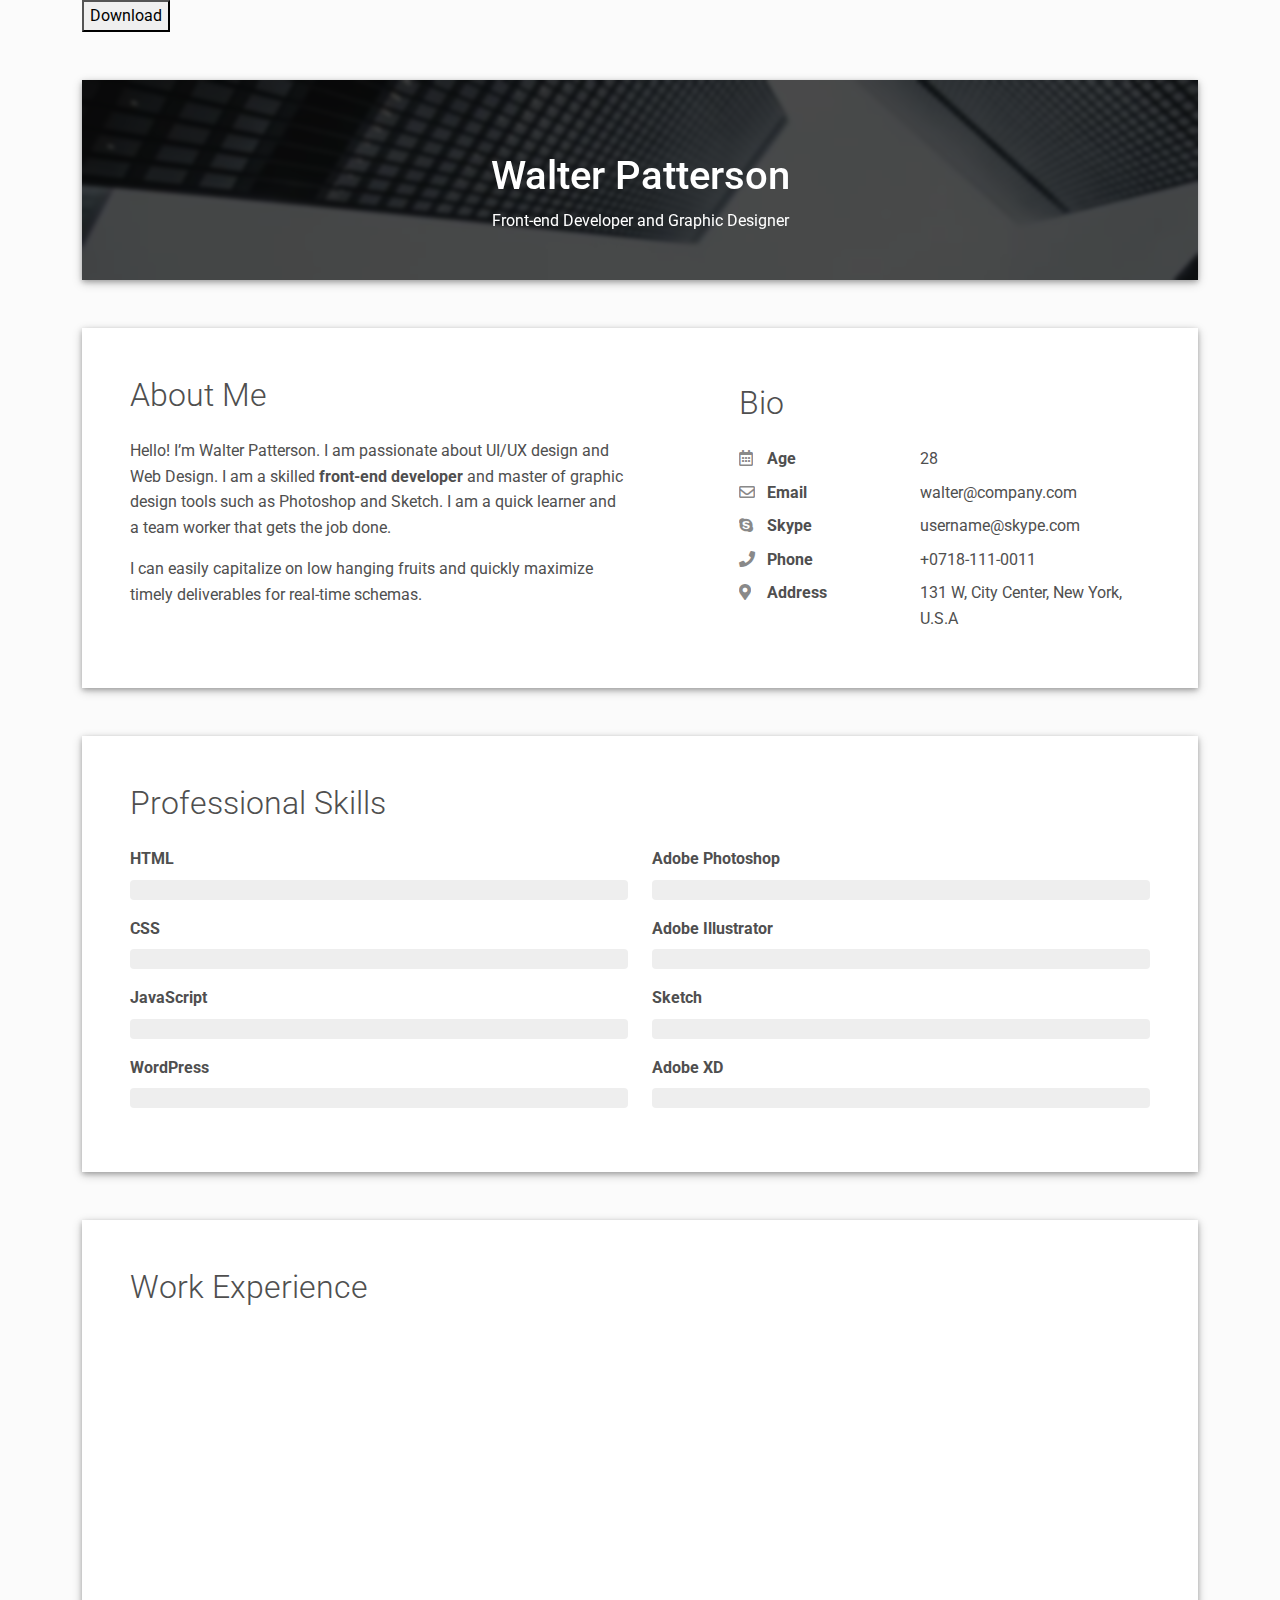
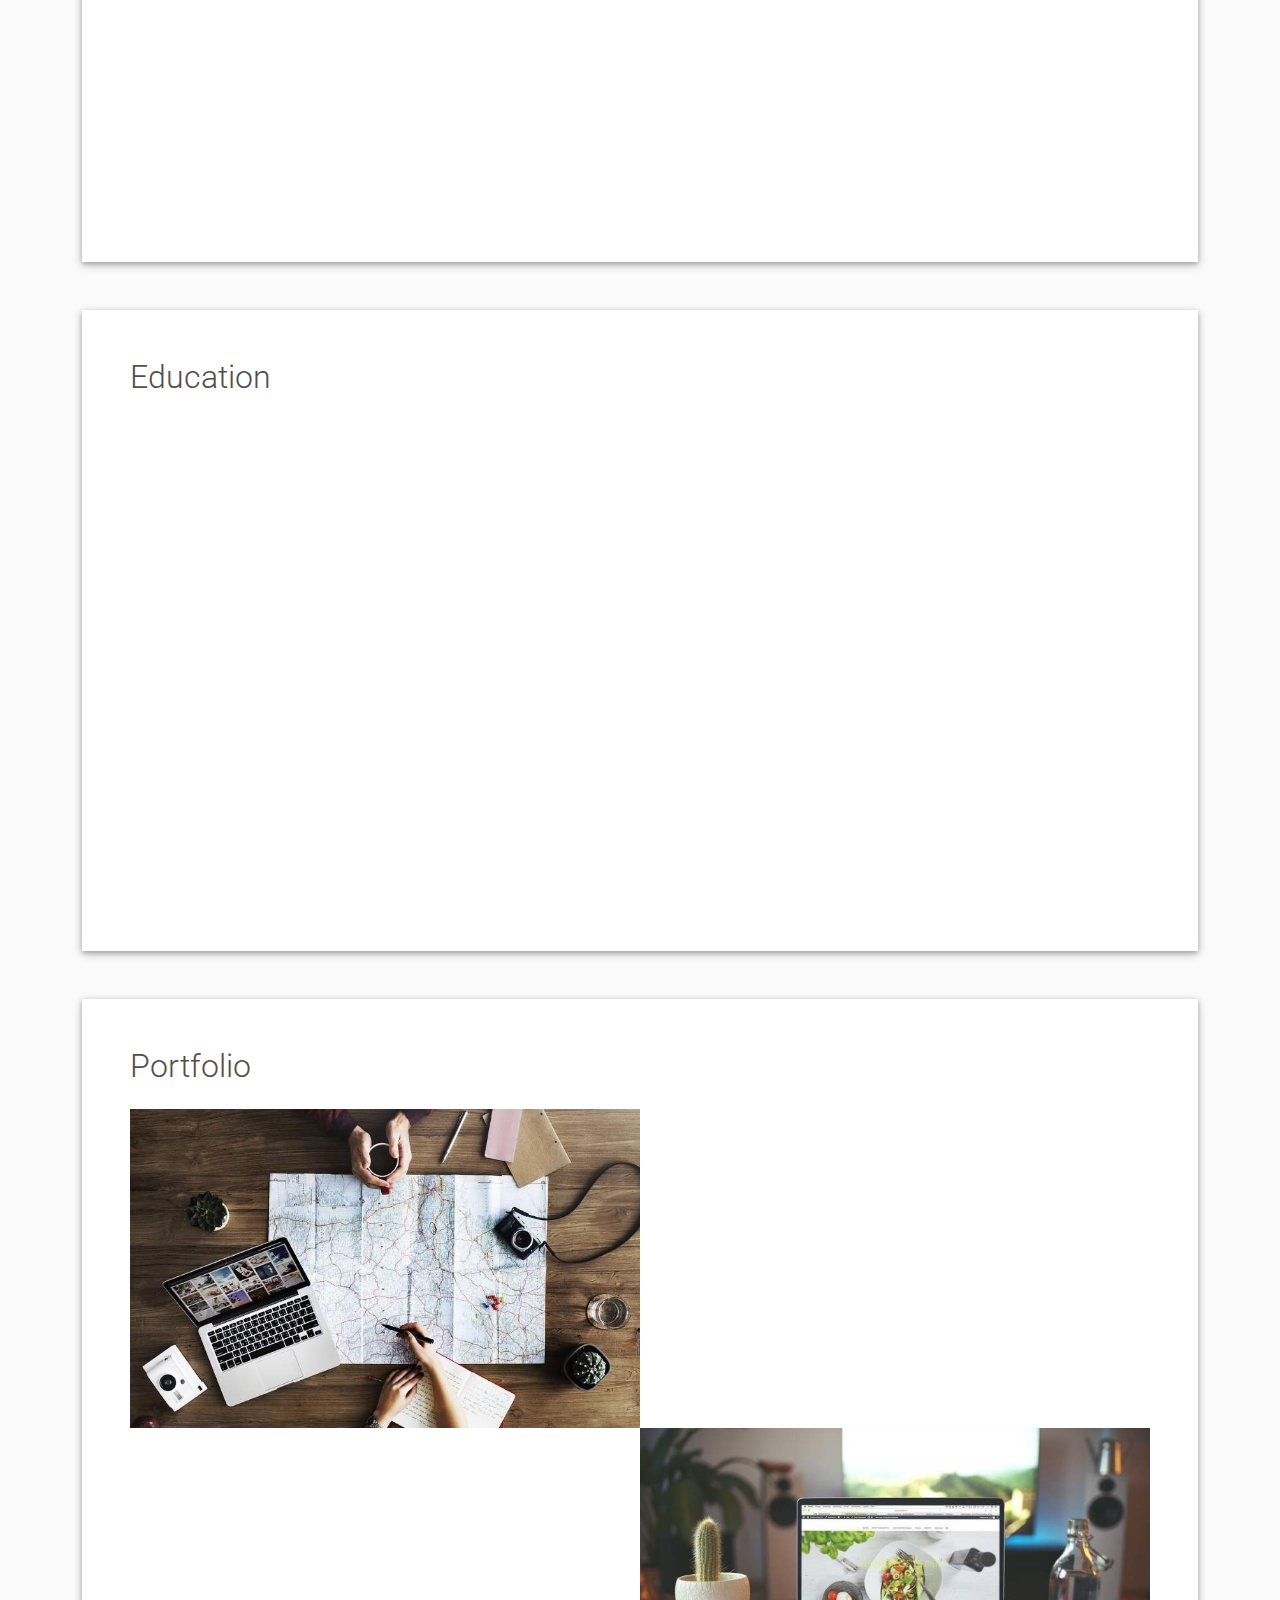
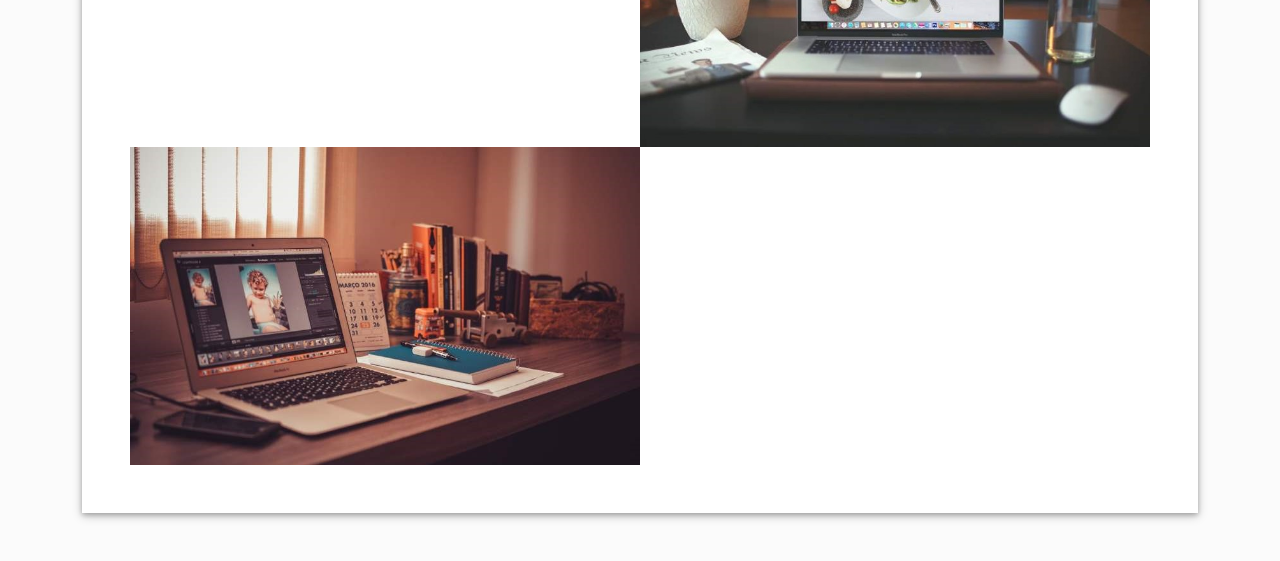
<file: templates/temp2/index.html>
<!DOCTYPE html>
<html lang="en-US">
  <head>
    <meta charset="UTF-8">
    <meta http-equiv="X-UA-Compatible" content="IE=edge">
    <meta name="viewport" content="width=device-width, initial-scale=1">
    <title>Material Resume</title>
    <link rel="preconnect" href="https://fonts.gstatic.com" crossorigin="crossorigin"/>
    <link rel="preload" as="style" href="https://fonts.googleapis.com/css2?family=Poppins:wght@600&amp;family=Roboto:wght@300;400;500;700&amp;display=swap"/>
    <link rel="stylesheet" href="https://fonts.googleapis.com/css2?family=Poppins:wght@600&amp;family=Roboto:wght@300;400;500;700&amp;display=swap" media="print" onload="this.media='all'"/>
    <noscript>
      <link rel="stylesheet" href="https://fonts.googleapis.com/css2?family=Poppins:wght@600&amp;family=Roboto:wght@300;400;500;700&amp;display=swap"/>
    </noscript>
    <link href="css/font-awesome/css/all.min.css?ver=1.2.1" rel="stylesheet">
    <link href="css/mdb.min.css?ver=1.2.1" rel="stylesheet">
    <link href="css/aos.css?ver=1.2.1" rel="stylesheet">
    <link href="css/main.css?ver=1.2.1" rel="stylesheet">
    <noscript>
      <style type="text/css">
        [data-aos] {
            opacity: 1 !important;
            transform: translate(0) scale(1) !important;
        }
      </style>
    </noscript>
  </head>
  <body class="bg-light" id="top" contenteditable="true">
    
    <div class="page-content">
      <div class="container">
        <button contenteditable="false" onclick="myPrint('boxx')" value="print" class="print-btn">Download</button>
<section id="boxx">
<div class="resume-container" >
  <div class="shadow-1-strong bg-white my-5" id="intro">
    <div class="bg-info text-white">
      <div class="cover bg-image"><img src="images/header-background.jpg"/>
        <div class="mask" style="background-color: rgba(0, 0, 0, 0.7);backdrop-filter: blur(2px);">
          <div class="text-center p-5">
            <div class="avatar p-1"></div>
            <div class="header-bio mt-3">
              <div data-aos="zoom-in" data-aos-delay="0">
                <h2 class="h1">Walter Patterson</h2>
                <p>Front-end Developer and Graphic Designer</p>
              </div>
              <div class="header-social mb-3 d-print-none" data-aos="zoom-in" data-aos-delay="200">
                <nav role="navigation">
                  
                </nav>
              </div>
              
            </div>
          </div>
        </div>
      </div>
    </div>
  </div>
  <div class="shadow-1-strong bg-white my-5 p-5" id="about">
    <div class="about-section">
      <div class="row">
        <div class="col-md-6">
          <h2 class="h2 fw-light mb-4">About Me</h2>
          <p>Hello! I’m Walter Patterson. I am passionate about UI/UX design and Web Design. I am a skilled <strong>front-end developer</strong> and master of graphic design tools such as Photoshop and Sketch. I am a quick learner and a team worker that gets the job done.</p>
          <p>I can easily capitalize on low hanging fruits and quickly maximize timely deliverables for real-time schemas.</p>
        </div>
        <div class="col-md-5 offset-lg-1">
          <div class="row mt-2">
            <h2 class="h2 fw-light mb-4">Bio</h2>
            <div class="col-sm-5">
              <div class="pb-2 fw-bolder"><i class="far fa-calendar-alt pe-2 text-muted" style="width:24px;opacity:0.85;"></i> Age</div>
            </div>
            <div class="col-sm-7">
              <div class="pb-2">28</div>
            </div>
            <div class="col-sm-5">
              <div class="pb-2 fw-bolder"><i class="far fa-envelope pe-2 text-muted" style="width:24px;opacity:0.85;"></i> Email</div>
            </div>
            <div class="col-sm-7">
              <div class="pb-2">walter@company.com</div>
            </div>
            <div class="col-sm-5">
              <div class="pb-2 fw-bolder"><i class="fab fa-skype pe-2 text-muted" style="width:24px;opacity:0.85;"></i> Skype</div>
            </div>
            <div class="col-sm-7">
              <div class="pb-2">username@skype.com</div>
            </div>
            <div class="col-sm-5">
              <div class="pb-2 fw-bolder"><i class="fas fa-phone pe-2 text-muted" style="width:24px;opacity:0.85;"></i> Phone</div>
            </div>
            <div class="col-sm-7">
              <div class="pb-2">+0718-111-0011</div>
            </div>
            <div class="col-sm-5">
              <div class="pb-2 fw-bolder"><i class="fas fa-map-marker-alt pe-2 text-muted" style="width:24px;opacity:0.85;"></i> Address</div>
            </div>
            <div class="col-sm-7">
              <div class="pb-2">131 W, City Center, New York, U.S.A</div>
            </div>
          </div>
        </div>
      </div>
    </div>
  </div>
  <div class="shadow-1-strong bg-white my-5 p-5" id="skills">
    <div class="skills-section">
      <h2 class="h2 fw-light mb-4">Professional Skills</h2>
      <div class="row">
        <div class="col-md-6">
          <div class="mb-3"><span class="fw-bolder">HTML</span>
            <div class="progress my-2 rounded" style="height: 20px">
              <div class="progress-bar bg-info" role="progressbar" data-aos="zoom-in-right" data-aos-delay="100" data-aos-anchor=".skills-section" style="width: 95%;" aria-valuenow="95" aria-valuemin="0" aria-valuemax="100">Master</div>
            </div>
          </div>
          <div class="mb-3"><span class="fw-bolder">CSS</span>
            <div class="progress my-2 rounded" style="height: 20px">
              <div class="progress-bar bg-info" role="progressbar" data-aos="zoom-in-right" data-aos-delay="200" data-aos-anchor=".skills-section" style="width: 85%" aria-valuenow="85" aria-valuemin="0" aria-valuemax="100">Expert</div>
            </div>
          </div>
          <div class="mb-3"><span class="fw-bolder">JavaScript</span>
            <div class="progress my-2 rounded" style="height: 20px">
              <div class="progress-bar bg-info" role="progressbar" data-aos="zoom-in-right" data-aos-delay="300" data-aos-anchor=".skills-section" style="width: 75%" aria-valuenow="75" aria-valuemin="0" aria-valuemax="100">Advance</div>
            </div>
          </div>
          <div class="mb-3"><span class="fw-bolder">WordPress</span>
            <div class="progress my-2 rounded" style="height: 20px">
              <div class="progress-bar bg-info" role="progressbar" data-aos="zoom-in-right" data-aos-delay="300" data-aos-anchor=".skills-section" style="width: 75%" aria-valuenow="75" aria-valuemin="0" aria-valuemax="100">Advance</div>
            </div>
          </div>
        </div>
        <div class="col-md-6">
          <div class="mb-3"><span class="fw-bolder">Adobe Photoshop</span>
            <div class="progress my-2 rounded" style="height: 20px">
              <div class="progress-bar bg-secondary" role="progressbar" data-aos="zoom-in-right" data-aos-delay="400" data-aos-anchor=".skills-section" style="width: 95%" aria-valuenow="95" aria-valuemin="0" aria-valuemax="100">Master</div>
            </div>
          </div>
          <div class="mb-3"><span class="fw-bolder">Adobe Illustrator</span>
            <div class="progress my-2 rounded" style="height: 20px">
              <div class="progress-bar bg-secondary" role="progressbar" data-aos="zoom-in-right" data-aos-delay="400" data-aos-anchor=".skills-section" style="width: 90%" aria-valuenow="90" aria-valuemin="0" aria-valuemax="100">Expert</div>
            </div>
          </div>
          <div class="mb-3"><span class="fw-bolder">Sketch</span>
            <div class="progress my-2 rounded" style="height: 20px">
              <div class="progress-bar bg-secondary" role="progressbar" data-aos="zoom-in-right" data-aos-delay="500" data-aos-anchor=".skills-section" style="width: 85%" aria-valuenow="85" aria-valuemin="0" aria-valuemax="100">Expert</div>
            </div>
          </div>
          <div class="mb-3"><span class="fw-bolder">Adobe XD</span>
            <div class="progress my-2 rounded" style="height: 20px">
              <div class="progress-bar bg-secondary" role="progressbar" data-aos="zoom-in-right" data-aos-delay="600" data-aos-anchor=".skills-section" style="width: 75%" aria-valuenow="75" aria-valuemin="0" aria-valuemax="100">Beginner</div>
            </div>
          </div>
        </div>
      </div>
    </div>
  </div>
  <div class="shadow-1-strong bg-white my-5 p-5" id="experience">
    <div class="work-experience-section">
      <h2 class="h2 fw-light mb-4">Work Experience</h2>
      <div class="timeline">
        <div class="timeline-card timeline-card-info" data-aos="fade-in" data-aos-delay="0">
          <div class="timeline-head px-4 pt-3">
            <div class="h5">Frontend Developer <span class="text-muted h6">at Creative Agency</span></div>
          </div>
          <div class="timeline-body px-4 pb-4">
            <div class="text-muted text-small mb-3">May, 2015 - Present</div>
            <div>Leverage agile frameworks to provide a robust synopsis for high level overviews. Iterative approaches to corporate strategy foster collaborative thinking to further the overall value proposition.</div>
          </div>
        </div>
        <div class="timeline-card timeline-card-info" data-aos="fade-in" data-aos-delay="200">
          <div class="timeline-head px-4 pt-3">
            <div class="h5">Graphic Designer <span class="text-muted h6">at Design Studio</span></div>
          </div>
          <div class="timeline-body px-4 pb-4">
            <div class="text-muted text-small mb-3">June, 2013 - May, 2015</div>
            <div>Override the digital divide with additional clickthroughs from DevOps. Nanotechnology immersion along the information highway will close the loop on focusing solely on the bottom line.</div>
          </div>
        </div>
        <div class="timeline-card timeline-card-info" data-aos="fade-in" data-aos-delay="400">
          <div class="timeline-head px-4 pt-3">
            <div class="h5">Junior Web Developer <span class="text-muted h6">at Indie Studio</span></div>
          </div>
          <div class="timeline-body px-4 pb-4">
            <div class="text-muted text-small mb-3">Jan, 2011 - May, 2013</div>
            <div>User generated content in real-time will have multiple touchpoints for offshoring. Organically grow the holistic world view of disruptive innovation via workplace diversity and empowerment.</div>
          </div>
        </div>
      </div>
    </div>
  </div>
  <div class="shadow-1-strong bg-white my-5 p-5" id="education">
    <div class="education-section">
      <h2 class="h2 fw-light mb-4">Education</h2>
      <div class="timeline">
        <div class="timeline-card timeline-card-success" data-aos="fade-in" data-aos-delay="0">
          <div class="timeline-head px-4 pt-3">
            <div class="h5">Masters in Information Technology <span class="text-muted h6">from International University</span>          </div>
          </div>
          <div class="timeline-body px-4 pb-4">
            <div class="text-muted text-small mb-3">2011 - 2013</div>
            <div>Leverage agile frameworks to provide a robust synopsis for high level overviews. Iterative approaches to corporate strategy foster collaborative thinking to further the overall value proposition.</div>
          </div>
        </div>
        <div class="timeline-card timeline-card-success" data-aos="fade-in" data-aos-delay="200">
          <div class="timeline-head px-4 pt-3">
            <div class="h5">Bachelor of Computer Science <span class="text-muted h6">from Regional College</span>          </div>
          </div>
          <div class="timeline-body px-4 pb-4">
            <div class="text-muted text-small mb-3">2007 - 2011</div>
            <div>Override the digital divide with additional clickthroughs from DevOps. Nanotechnology immersion along the information highway will close the loop on focusing solely on the bottom line.</div>
          </div>
        </div>
        <div class="timeline-card timeline-card-success" data-aos="fade-in" data-aos-delay="400">
          <div class="timeline-head px-4 pt-3">
            <div class="h5">Science and Mathematics <span class="text-muted h6">from Mt. High Scool</span>          </div>
          </div>
          <div class="timeline-body px-4 pb-4">
            <div class="text-muted text-small mb-3">1995 - 2007</div>
            <div>User generated content in real-time will have multiple touchpoints for offshoring. Organically grow the holistic world view of disruptive innovation via workplace diversity and empowerment.</div>
          </div>
        </div>
      </div>
    </div>
  </div>
  <div class="shadow-1-strong bg-white my-5 p-5 d-print-none" id="portfolio">
    <div class="portfolio-section">
      <h2 class="h2 fw-light mb-4">Portfolio</h2>
      <div class="row g-0">
        <div class="col-md-6"><a href="https://dribbble.com/" target="_blank"><img class="img-fluid" src="images/project-1.jpg" width="800" height="500"/></a></div>
        <div class="col-md-6 d-flex align-items-center" data-aos="fade-left" data-aos-delay="100">
          <div class="m-4 mt-md-2">
            <p class="text-teal text-small">Frontend / HTML / CSS / JavaScript</p>
            <h3>Photo Agency Website</h3>
            <p class="text-muted">Built highly performant website front end for a Photography agency. Delivered codebase in HTML, CSS and modern JavaScript.</p>
          </div>
        </div>
      </div>
      <div class="row g-0 portfolio-reverse">
        <div class="col-md-6 d-flex align-items-center" data-aos="fade-right" data-aos-delay="100">
          <div class="m-4 mt-md-2 text-end">
            <p class="text-teal text-small">Graphic Design / Photoshop / Sketch</p>
            <h3>Restaurant Website Design</h3>
            <p class="text-muted">Web design for popular resturant chain involving complex layouts done in both Photoshop and Sketch. Collaborated with back-end and front-end team for finished product.</p>
          </div>
        </div>
        <div class="col-md-6"><a href="https://www.behance.net/" target="_blank"><img class="img-fluid" src="images/project-2.jpg" width="800" height="500"/></a></div>
      </div>
      <div class="row g-0">
        <div class="col-md-6"><a href="https://dribbble.com/" target="_blank"><img class="img-fluid" src="images/project-3.jpg" width="800" height="500"/></a></div>
        <div class="col-md-6 d-flex align-items-center" data-aos="fade-left" data-aos-delay="100">
          <div class="m-4 mt-md-2">
            <p class="text-teal text-small">Frontend / HTML / CSS / JavaScript</p>
            <h3>E-Commerce Website</h3>
            <p class="text-muted">Built highly performant website for an E-commerce Portal. Worked with back-end team to timely deliver codebase in HTML, CSS and modern JavaScript.</p>
          </div>
        </div>
      </div>
    </div>
  </div>
  
</section>
  
    <script src="scripts/mdb.min.js?ver=1.2.1"></script>
    <script src="scripts/aos.js?ver=1.2.1"></script>
    <script src="scripts/main.js?ver=1.2.1"></script>
    
  </body>
</html>
</file>
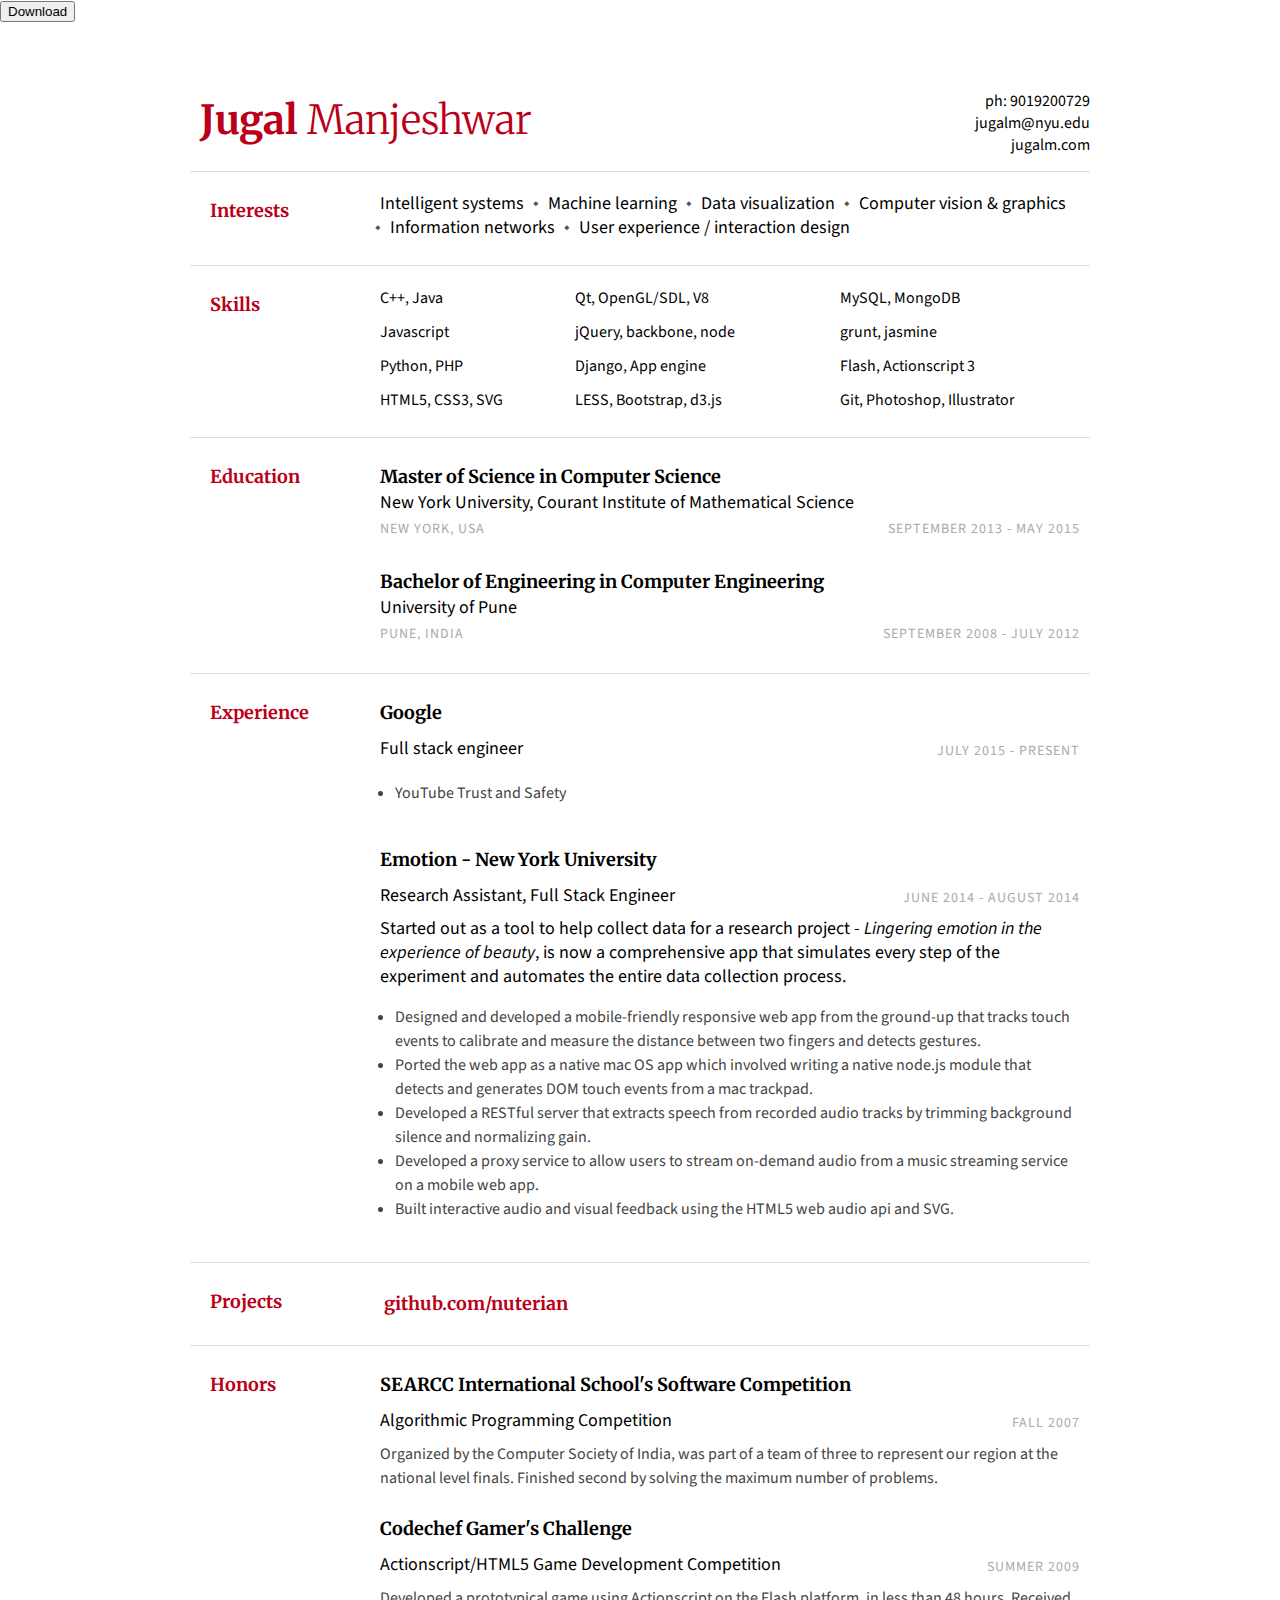
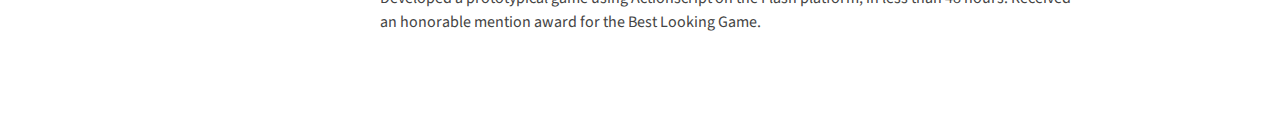
<file: templates/temp5/index.html>
<!doctype html>
<html lang="en">
    <head>
        <meta charset="UTF-8">
        <title>Resume</title>
        <link rel="stylesheet" href="style.css">
        <link href="https://fonts.googleapis.com/css?family=Merriweather:300,400,700|Source+Sans+Pro:400,400i" rel="stylesheet">
    <body contenteditable="true">
        <button contenteditable="false" onclick="myPrint('boxx')" value="print" class="print-btn">Download</button>
    <section id="boxx">
        <div class="page">
            <div class="section row">
                <h1 class="col"><span style="font-weight:700">Jugal</span> Manjeshwar</h1>
                <div class="contact-info col-right">
                    <div>ph: 9019200729</div>
                    <div>jugalm@nyu.edu</div>
                    <div>jugalm.com</div>
                </div>
            </div>
            <div class="section row">
                <h2 class="col">Interests</h2>
                <div class="section-text col-right"><span class="key">Intelligent systems</span> <span class="key">Machine learning</span> <span class="key">Data visualization</span> <span class="key">Computer vision &amp; graphics</span> <span class="key">Information networks</span> <span class="key">User experience / interaction design</span> </div>
            </div>
            <div class="section row">
                <h2 class="col">Skills</h2>
                <div class="section-text col-right row">
                    <ul class="skills" style="width:25%">
                        <li>C++, Java</li>
                        <li>Javascript</li>
                        <li>Python, PHP</li>
                        <li>HTML5, CSS3, SVG</li>
                    </ul>
                    <ul class="skills" style="width:35%">
                        <li>Qt, OpenGL/SDL, V8</li>
                        <li>jQuery, backbone, node</li>
                        <li>Django, App engine</li>
                        <li>LESS, Bootstrap, d3.js</li>
                        
                    </ul>
                    <ul class="skills">
                        <li>MySQL, MongoDB</li>
                        <li>grunt, jasmine</li>
                        <li>Flash, Actionscript 3</li>
                        <li>Git, Photoshop, Illustrator</li>
                    </ul>
                </div>
            </div>
            <div class="section row">
                <h2 class="col">Education</h2>
                <div class="section-text col-right">
                    <h3><span class="emph">Master of Science</span> in Computer Science</h3>
                    <div>New York University, Courant Institute of Mathematical Science</div>
                    <div class="row">
                        <div class="col light">New York, USA</div>
                        <div class="col-right light">September 2013 - May 2015</div>
                    </div>
                </div>
                <div class="section-text col-right">
                    <h3><span class="emph">Bachelor of Engineering</span> in Computer Engineering</h3>
                    <div>University of Pune</div>
                    <div class="row">
                        <div class="col light">Pune, India</div>
                        <div class="col-right light	">September 2008 - July 2012	</div>
                    </div>
                </div>
            </div>
            <div class="section row">
                <h2 class="col">Experience</h2>
                <div class="section-text col-right">
                    <div class="row">
                        <div class="col">
                            <h3>Google</h3>
                        </div>
                    </div>
                    <div class="row subsection">
                        <div class="emph col">Full stack engineer</div>
                        <div class="col-right light">July 2015 - Present</div>
                    </div>
                    <ul class="desc">
                        <li>YouTube Trust and Safety</li>
                </div>
                <div class="section-text col-right">
                    <div class="row">
                        <div class="col">
                            <h3>Emotion - New York University</h3>
                        </div>
                    </div>
                    <div class="row subsection">
                        <div class="emph col">Research Assistant, Full Stack Engineer</div>
                        <div class="col-right light">June 2014 - August 2014</div>
                    </div>
                    <div>Started out as a tool to help collect data for a research project - <i>Lingering emotion in the experience of beauty</i>, is now a comprehensive app that simulates every step of the experiment and automates the entire data collection process.
                    </div>
                    <ul class="desc">
                        <li>Designed and developed a mobile-friendly responsive web app from the ground-up that tracks touch events to calibrate and measure the distance between two fingers and detects gestures.</li>
                        <li>Ported the web app as a native mac OS app which involved writing a native node.js module that detects and generates DOM touch events from a mac trackpad.</li>
                        <li>Developed a RESTful server that extracts speech from recorded audio tracks by trimming background silence and normalizing gain.</li>
                        <li>Developed a proxy service to allow users to stream on-demand audio from a music streaming service on a mobile web app.</li>
                        <li>Built interactive audio and visual feedback using the HTML5 web audio api and SVG.</li>
                </div>
            </div>
            <div class="section row">
                <h2 class="col">Projects</h2>
                <div class="section-text col-right">
                    <h3><a href="https://github.com/nuterian">github.com/nuterian</a></h3>
                </div>
            </div>
            
            <div class="section row">
                <h2 class="col">Honors</h2>
                <div class="section-text col-right">
                    <div class="row">
                        <div class="col">
                            <h3>SEARCC International School's Software Competition</h3>
                        </div>
                    </div>
                    <div class="row subsection">
                        <div class="emph col">Algorithmic Programming Competition</div>
                        <div class="col-right light">Fall 2007</div>
                    </div>
                    <div class="desc">Organized by the Computer Society of India, was part of a team of three to represent our region at
                        the national level finals. Finished <span class="emph">second</span> by solving the maximum number of problems.
                    </div>
                </div>
                			
                <div class="section-text col-right">
                    <div class="row">
                        <div class="col">
                            <h3>Codechef Gamer's Challenge</h3>
                        </div>
                    </div>
                    <div class="row subsection">
                        <div class="emph col">Actionscript/HTML5 Game Development Competition</div>
                        <div class="col-right light">Summer 2009</div>
                    </div>
                    <div class="desc">Developed a prototypical game using Actionscript on the Flash platform, in less than 48 hours. Received an honorable mention award for the <span class="emph">Best Looking Game</span>.</div>
                </div>
            </div>
        </div>
</section>     
<script src="../../script.js"></script>   
    </body>
</html>
</file>
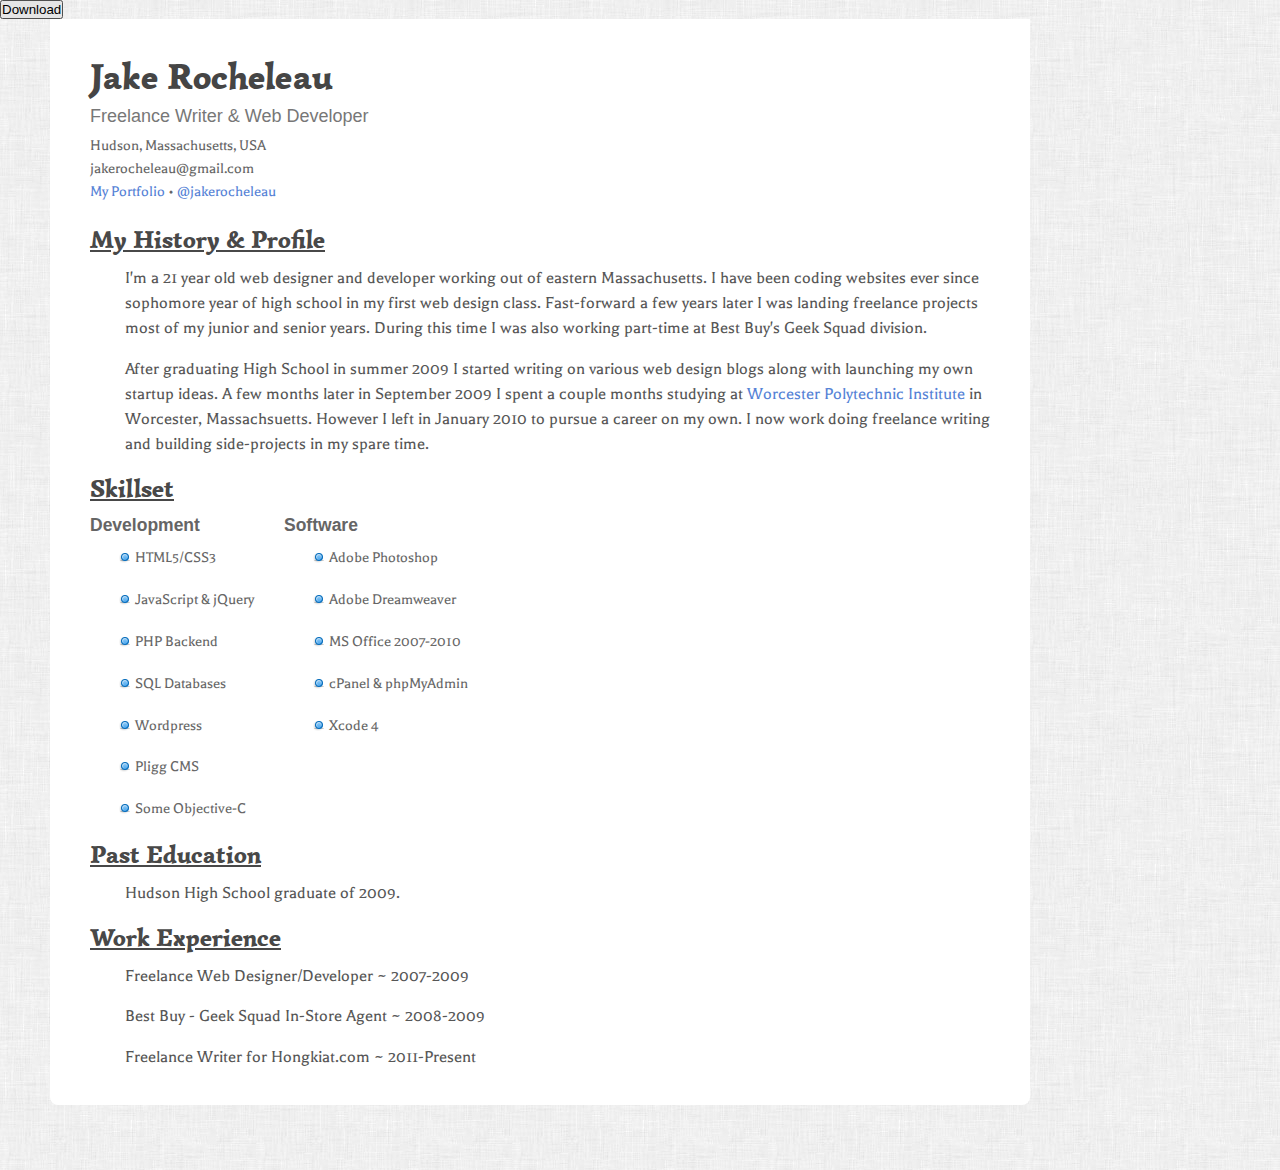
<file: templates/temp6/index.html>
<!doctype html>
<html lang="en">
<head>
  <meta http-equiv="Content-Type" content="text/html; charset=utf-8" />
  <title>Template 6</title>
  <meta name="author" content="Jake Rocheleau">
  <meta http-equiv="X-UA-Compatible" content="IE=edge,chrome=1">
  <meta name="HandheldFriendly" content="true">
  <meta name="viewport" content="width=device-width, initial-scale=1,maximum-scale=1,user-scalable=no">
  <link rel="stylesheet" type="text/css" href="http://fonts.googleapis.com/css?family=Simonetta:400,900|Balthazar">
  <link rel="stylesheet" type="text/css" href="styles.css">
  <link rel="stylesheet" type="text/css" href="responsive.css">
  <!--[if lt IE 9]>
    <script src="http://html5shim.googlecode.com/svn/trunk/html5.js"></script>
    <script src="http://css3-mediaqueries-js.googlecode.com/svn/trunk/css3-mediaqueries.js"></script>
  <![endif]-->
</head>

<body contenteditable="true">
	<button contenteditable="false" onclick="myPrint('boxx')" value="print" class="print-btn">Download</button>
    <section id="boxx">
	<div id="w" itemscope itemtype="http://schema.org/Person">
		<header class="clearfix">
			<div id="info">			
				<h1><span itemprop="name">Jake Rocheleau</span></h1>
				<h3><span itemprop="jobTitle">Freelance Writer &amp; Web Developer</span></h3>
				<small itemprop="address" itemscope itemtype="http://schema.org/PostalAddress">
				  <span itemprop="addressLocality">Hudson</span>, 
				  <span itemprop="addressRegion">Massachusetts</span>, 
				  <span itemprop="addressCountry">USA</span>
				</small>
				<small><span itemprop="email">jakerocheleau@gmail.com</span></small>
				<small><a href="http://byjakewithlove.com/" itemprop="url">My Portfolio</a> &bull; <a href="http://twitter.com/jakerocheleau" itemprop="url">@jakerocheleau</a></small>
			</div>
			
		</header>
		
		<section id="profile">
			<h2>My History &amp; Profile</h2>
			<p itemprop="description">I'm a 21 year old web designer and developer working out of eastern Massachusetts. I have been coding websites ever since sophomore year of high school in my first web design class. Fast-forward a few years later I was landing freelance projects most of my junior and senior years. During this time I was also working part-time at Best Buy's Geek Squad division.</p>
			
			<p>After graduating High School in summer 2009 I started writing on various web design blogs along with launching my own startup ideas. A few months later in September 2009 I spent a couple months studying at <a href="http://www.wpi.edu/">Worcester Polytechnic Institute</a> in Worcester, Massachsuetts. However I left in January 2010 to pursue a career on my own. I now work doing freelance writing and building side-projects in my spare time.</p>
		</section>
		
		<section id="skills" class="clearfix" itemscope itemtype="http://schema.org/ItemList">
			<h2 itemprop="name">Skillset</h2>
			<section id="skills-left">
				<h4 itemprop="about">Development</h4>
				<ul>
					<li itemprop="itemListElement">HTML5/CSS3</li>
					<li itemprop="itemListElement">JavaScript &amp; jQuery</li>
					<li itemprop="itemListElement">PHP Backend</li>
					<li itemprop="itemListElement">SQL Databases</li>
					<li itemprop="itemListElement">Wordpress</li>
					<li itemprop="itemListElement">Pligg CMS</li>
					<li itemprop="itemListElement">Some Objective-C</li>
				</ul>
			</section>
			
			<section id="skills-right">
				<h4 itemprop="about">Software</h4>
				<ul>
					<li itemprop="itemListElement">Adobe Photoshop</li>
					<li itemprop="itemListElement">Adobe Dreamweaver</li>
					<li itemprop="itemListElement">MS Office 2007-2010</li>
					<li itemprop="itemListElement">cPanel &amp; phpMyAdmin</li>
					<li itemprop="itemListElement">Xcode 4</li>
				</ul>
			</section>
		</section>
		
		<section id="education">
			<h2>Past Education</h2>
			<p><span itemprop="alumniOf">Hudson High School</span> graduate of 2009.</p>
		</section>
		
		<section id="experience">
			<h2>Work Experience</h2>
			<p>Freelance Web Designer/Developer ~ 2007-2009</p>
			<p>Best Buy - Geek Squad In-Store Agent ~ 2008-2009</p>
			<p>Freelance Writer for <span itemprop="worksFor">Hongkiat.com</span> ~ 2011-Present</p>
		</section>
		
		

	</div>
	</section>
	<script src="../../script.js"></script>
</body>
</html>
</file>
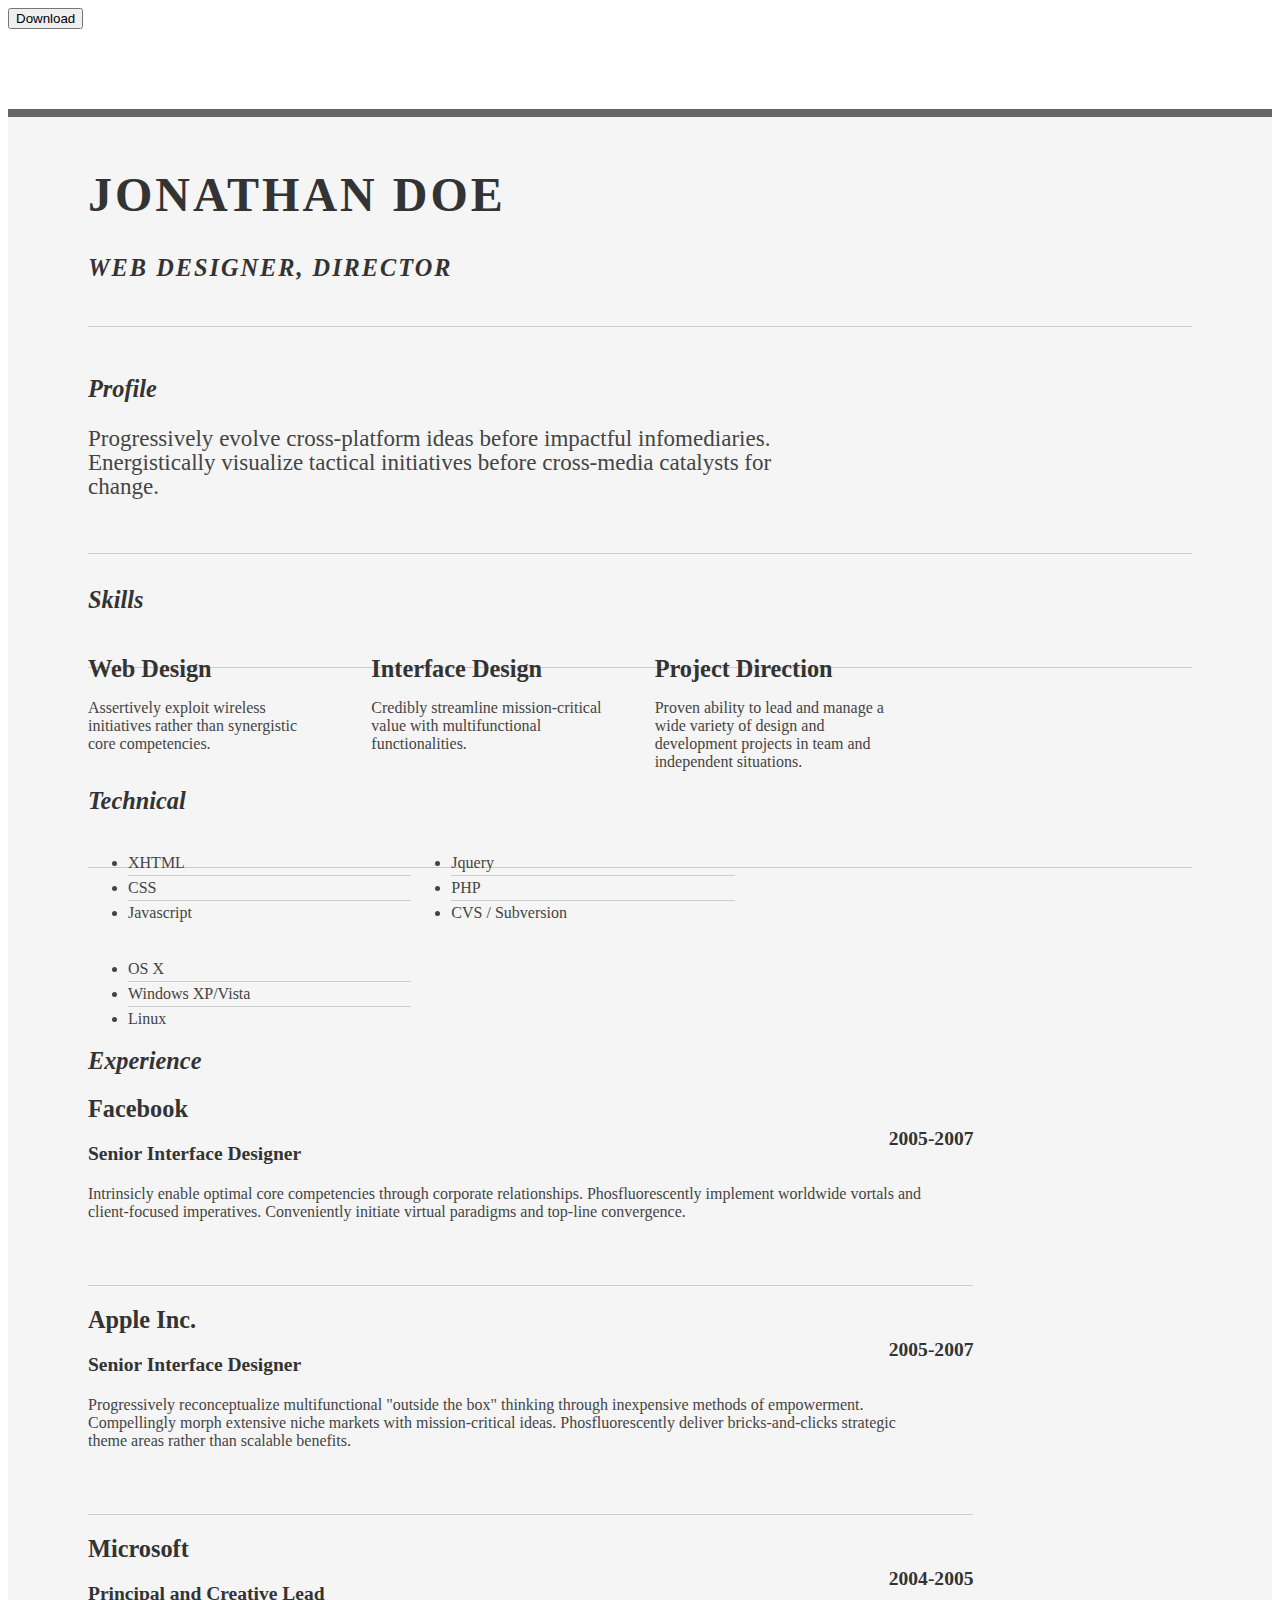
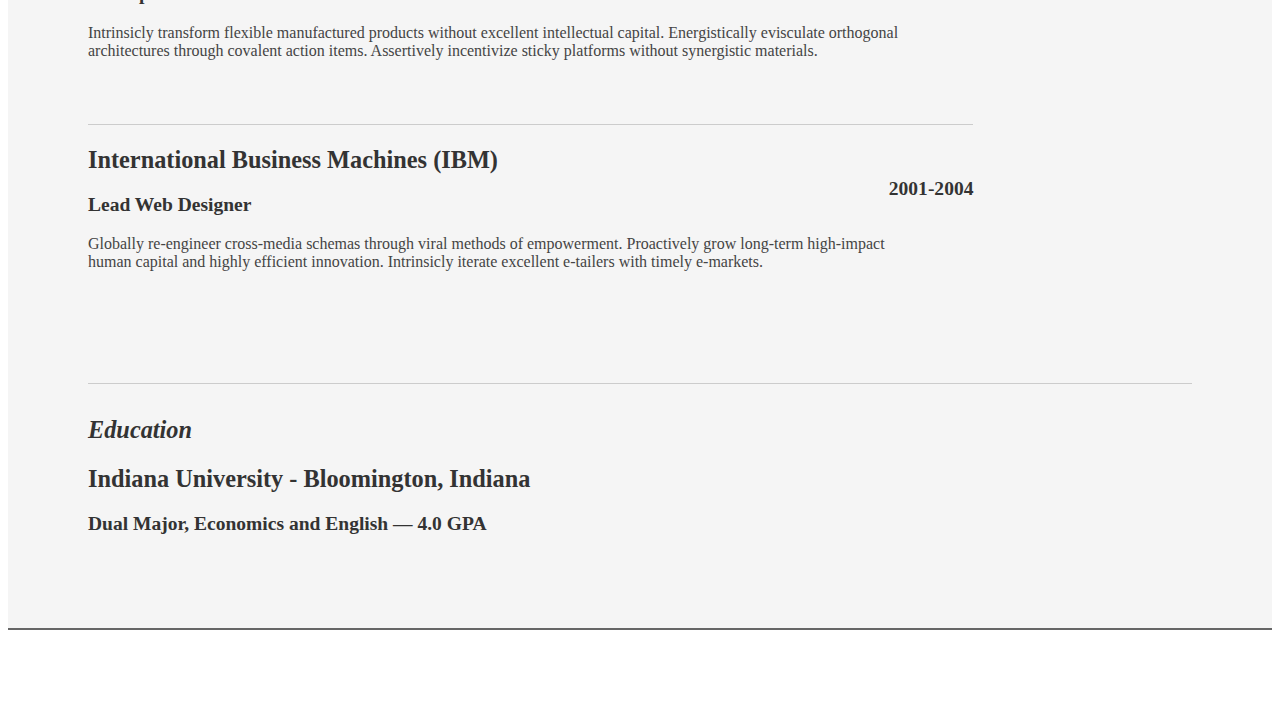
<file: templates/temp4/srt-resume.html>
<!DOCTYPE html PUBLIC "-//W3C//DTD XHTML 1.0 Strict//EN" "http://www.w3.org/TR/xhtml1/DTD/xhtml1-strict.dtd">
<html>
<head>

	<title>Jonathan Doe | Web Designer, Director | name@yourdomain.com</title>
	<meta http-equiv="content-type" content="text/html; charset=utf-8" />

	<meta name="keywords" content="" />
	<meta name="description" content="" />

	<link rel="stylesheet" type="text/css" href="http://yui.yahooapis.com/2.7.0/build/reset-fonts-grids/reset-fonts-grids.css" media="all" /> 
	<link rel="stylesheet" type="text/css" href="resume.css" media="all" />

</head>
<body contenteditable="true">
<button contenteditable="false" onclick="myPrint('boxx')" value="print" class="print-btn">Download</button>
<section id="boxx">
<div id="doc2" class="yui-t7">
	<div id="inner">
	
		<div id="hd">
			<div class="yui-gc">
				<div class="yui-u first">
					<h1>Jonathan Doe</h1>
					<h2>Web Designer, Director</h2>
				</div>

				<div class="yui-u">
					
				</div>
			</div><!--// .yui-gc -->
		</div><!--// hd -->

		<div id="bd">
			<div id="yui-main">
				<div class="yui-b">

					<div class="yui-gf">
						<div class="yui-u first">
							<h2>Profile</h2>
						</div>
						<div class="yui-u">
							<p class="enlarge">
								Progressively evolve cross-platform ideas before impactful infomediaries. Energistically visualize tactical initiatives before cross-media catalysts for change. 
							</p>
						</div>
					</div><!--// .yui-gf -->

					<div class="yui-gf">
						<div class="yui-u first">
							<h2>Skills</h2>
						</div>
						<div class="yui-u">

								<div class="talent">
									<h2>Web Design</h2>
									<p>Assertively exploit wireless initiatives rather than synergistic core competencies.	</p>
								</div>

								<div class="talent">
									<h2>Interface Design</h2>
									<p>Credibly streamline mission-critical value with multifunctional functionalities.	 </p>
								</div>

								<div class="talent">
									<h2>Project Direction</h2>
									<p>Proven ability to lead and manage a wide variety of design and development projects in team and independent situations.</p>
								</div>
						</div>
					</div><!--// .yui-gf -->

					<div class="yui-gf">
						<div class="yui-u first">
							<h2>Technical</h2>
						</div>
						<div class="yui-u">
							<ul class="talent">
								<li>XHTML</li>
								<li>CSS</li>
								<li class="last">Javascript</li>
							</ul>

							<ul class="talent">
								<li>Jquery</li>
								<li>PHP</li>
								<li class="last">CVS / Subversion</li>
							</ul>

							<ul class="talent">
								<li>OS X</li>
								<li>Windows XP/Vista</li>
								<li class="last">Linux</li>
							</ul>
						</div>
					</div><!--// .yui-gf-->

					<div class="yui-gf">
	
						<div class="yui-u first">
							<h2>Experience</h2>
						</div><!--// .yui-u -->

						<div class="yui-u">

							<div class="job">
								<h2>Facebook</h2>
								<h3>Senior Interface Designer</h3>
								<h4>2005-2007</h4>
								<p>Intrinsicly enable optimal core competencies through corporate relationships. Phosfluorescently implement worldwide vortals and client-focused imperatives. Conveniently initiate virtual paradigms and top-line convergence. </p>
							</div>

							<div class="job">
								<h2>Apple Inc.</h2>
								<h3>Senior Interface Designer</h3>
								<h4>2005-2007</h4>
								<p>Progressively reconceptualize multifunctional "outside the box" thinking through inexpensive methods of empowerment. Compellingly morph extensive niche markets with mission-critical ideas. Phosfluorescently deliver bricks-and-clicks strategic theme areas rather than scalable benefits. </p>
							</div>

							<div class="job">
								<h2>Microsoft</h2>
								<h3>Principal and Creative Lead</h3>
								<h4>2004-2005</h4>
								<p>Intrinsicly transform flexible manufactured products without excellent intellectual capital. Energistically evisculate orthogonal architectures through covalent action items. Assertively incentivize sticky platforms without synergistic materials. </p>
							</div>


							<div class="job last">
								<h2>International Business Machines (IBM)</h2>
								<h3>Lead Web Designer</h3>
								<h4>2001-2004</h4>
								<p>Globally re-engineer cross-media schemas through viral methods of empowerment. Proactively grow long-term high-impact human capital and highly efficient innovation. Intrinsicly iterate excellent e-tailers with timely e-markets.</p>
							</div>

						</div><!--// .yui-u -->
					</div><!--// .yui-gf -->


					<div class="yui-gf last">
						<div class="yui-u first">
							<h2>Education</h2>
						</div>
						<div class="yui-u">
							<h2>Indiana University - Bloomington, Indiana</h2>
							<h3>Dual Major, Economics and English &mdash; <strong>4.0 GPA</strong> </h3>
						</div>
					</div><!--// .yui-gf -->


				</div><!--// .yui-b -->
			</div><!--// yui-main -->
		</div><!--// bd -->



	</div><!-- // inner -->


</div><!--// doc -->

<script>
	function myPrint(boxx){
  var printdata =document.getElementById(boxx);
  newwin = window.open("");
  newwin.document.write(printdata.outerHTML);
  
  newwin.print();
  newwin.close();

}
</script>
</body>
</html>
</file>
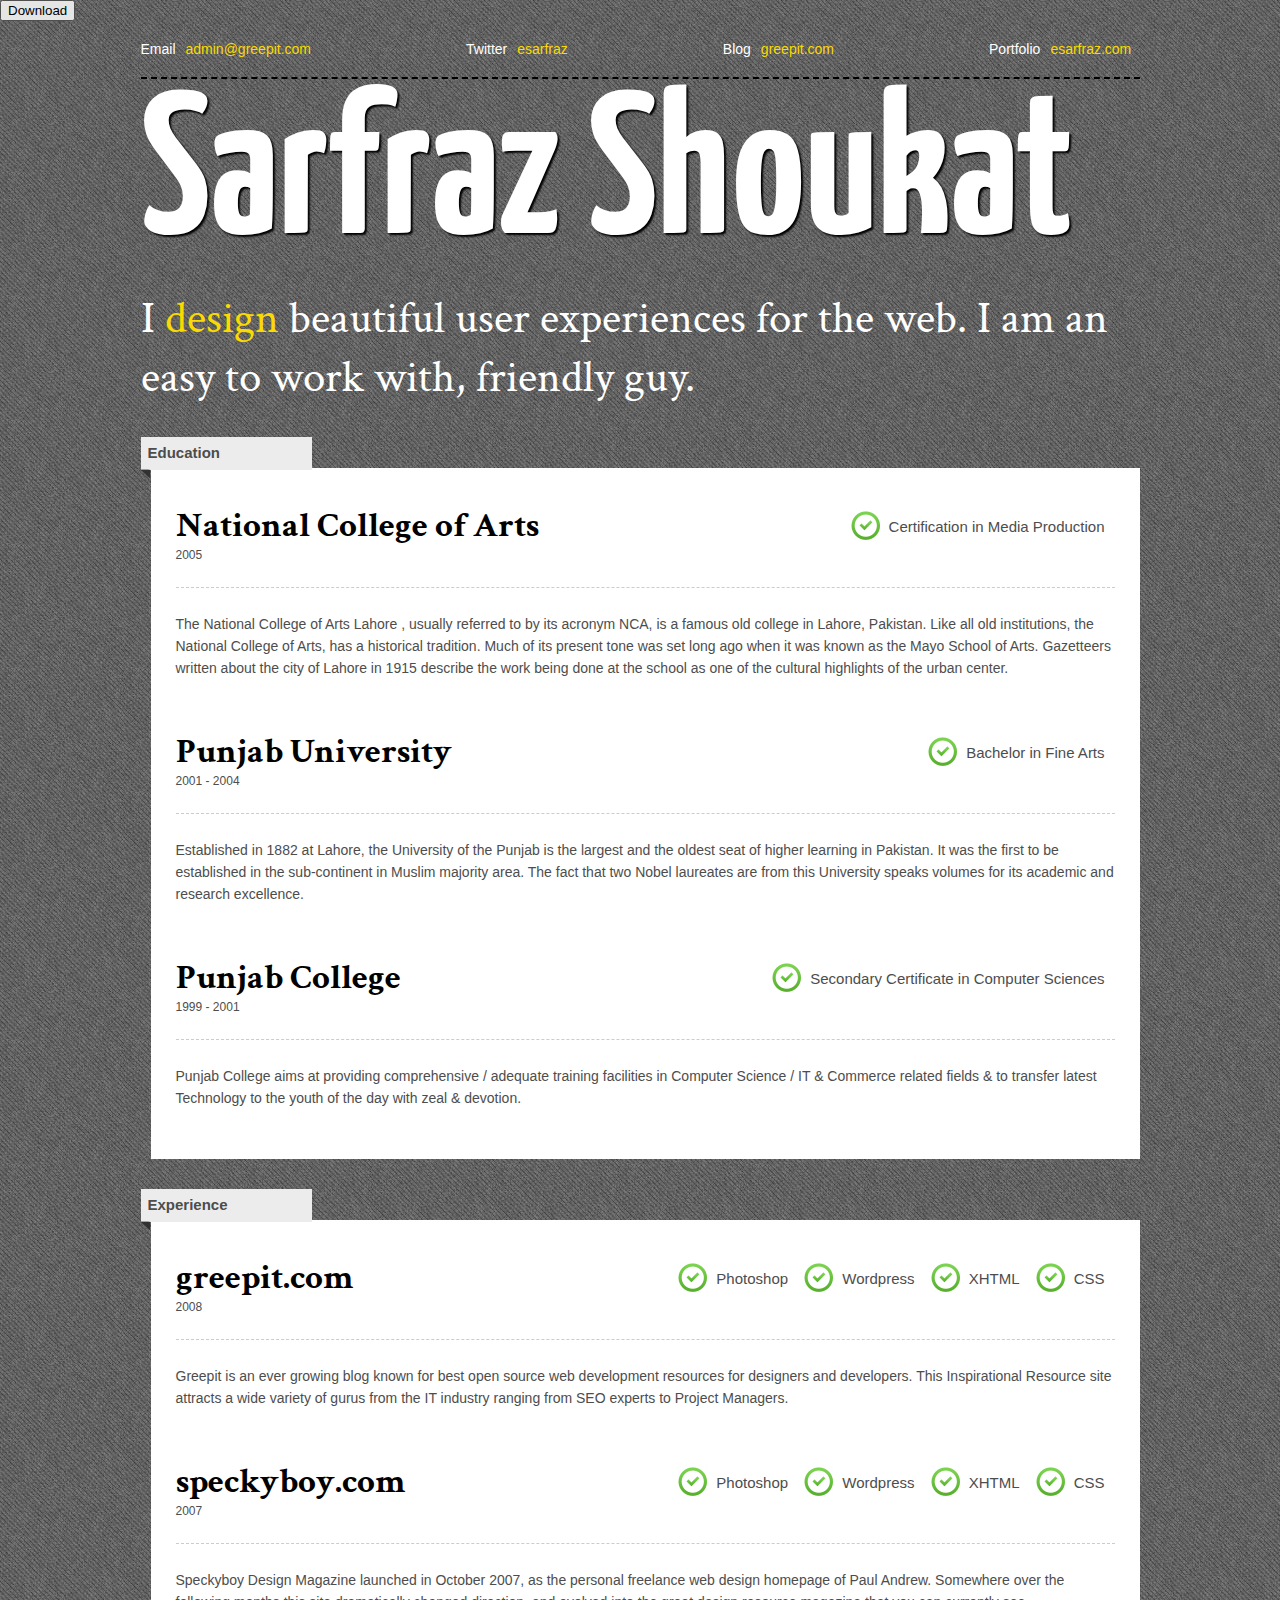
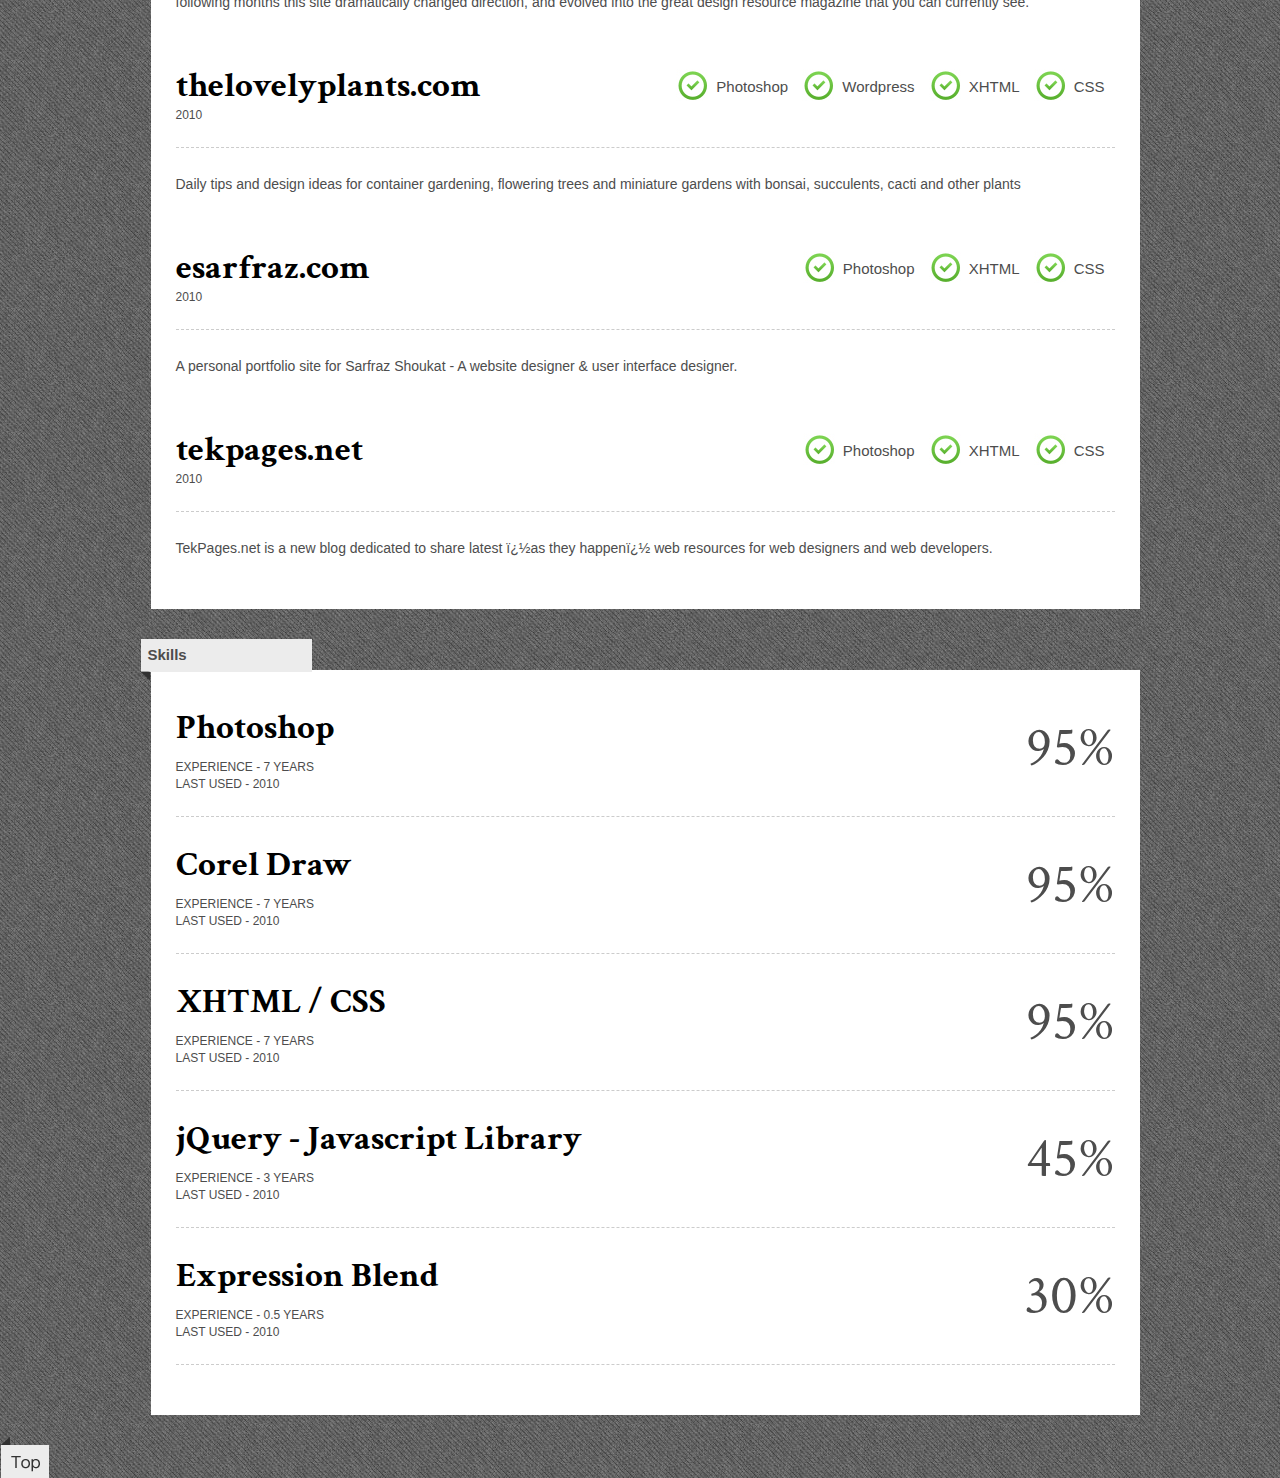
<file: templates/temp7/resume.htm>
<!DOCTYPE html PUBLIC "-//W3C//DTD XHTML 1.0 Transitional//EN" "http://www.w3.org/TR/xhtml1/DTD/xhtml1-transitional.dtd">
<html xmlns="http://www.w3.org/1999/xhtml">
<head>
<link href="style/default.css" rel="stylesheet" type="text/css" />
<title>Creative Resume Template with CSS3, Google Font API &amp; jQuery</title>
<meta http-equiv="Content-Type" content="text/html; charset=iso-8859-1" />
<script src="js/jquery-1.3.2.js" type="text/javascript"></script>
<script src="js/scroll-startstop.events.jquery.js" type="text/javascript"></script>
<link href='http://fonts.googleapis.com/css?family=Yanone+Kaffeesatz' rel='stylesheet' type='text/css' />
<link href='http://fonts.googleapis.com/css?family=Crimson+Text' rel='stylesheet' type='text/css' />

</head>

<body contenteditable="true">
	<button contenteditable="false" onclick="myPrint('boxx')" value="print" class="print-btn">Download</button>
	<section id="boxx">
	<div id="wrapper">

	<div id="contact-info">
		<div  class="links" style="margin-left:0px !important;">
			<div class="col1">Email</div>
			<div class="col2"><a href="mailto:admin@greepit.com" target="_blank">admin@greepit.com</a></div>
		</div>
		
		
		
		<div  class="links">
			<div class="col1">Twitter</div>
			<div class="col2"><a href="http://www.twitter.com/esarfraz" target="_blank">esarfraz</a></div>
		</div>
		
		
		<div  class="links">
			<div class="col1">Blog</div>
			<div class="col2"><a href="http://www.greepit.com" target="_blank" title="Open source web development resources">greepit.com</a></div>
		</div>
		
		
		<div class="links">
			<div class="col1">Portfolio</div>
			<div class="col2"><a href="http://www.esarfraz.com" target="_blank">esarfraz.com</a></div>
		</div>
		
	</div>
	
		<div id="header">
			<h1>Sarfraz Shoukat</h1>
			
		</div>
		

		<div id="intro">
			<p>I <span class="highlight">design</span> beautiful user experiences for the web. I am an easy to work with, friendly guy.</p>
		</div>
		
		
		
		<div class="section">
			<div class="section-title"><p id="education-section">Education</p></div>
			
			
			<div class="clear"></div>
			<div class="section-body">
				<div class="item-template">
					<div>
						<h2>National College of Arts</h2>
						<span class="text-small">2005</span>
					</div>
					
					<div class="your-details">
						<ul>
							<li>Certification in Media Production</li>
						</ul>
					</div>
				</div>
				<p>The National College of Arts Lahore , usually referred to by its acronym NCA, is a famous old college in Lahore, Pakistan. Like all old institutions, the National College of Arts, has a historical tradition. Much of its present tone was set long ago when it was known as the Mayo School of Arts. Gazetteers written about the city of Lahore in 1915 describe the work being done at the school as one of the cultural highlights of the urban center.</p>	
				
				<div class="item-template">
					<div>
						<h2>Punjab University</h2>
						<span class="text-small">2001 - 2004</span>
					</div>
					
					<div class="your-details">
						<ul>
							<li>Bachelor in Fine Arts</li>
						</ul>
					</div>
				</div>
				
				<p>Established in 1882 at Lahore, the University of the Punjab is the largest and the oldest seat of higher learning in Pakistan. It was the first to be established in the sub-continent in Muslim majority area. The fact that two Nobel laureates are from this University speaks volumes for its academic and research excellence.</p>
				
				
				<div class="item-template">
					<div>
						<h2>Punjab College</h2>
						<span class="text-small">1999 - 2001</span>
					</div>
					
					<div class="your-details">
						<ul>
							<li>Secondary Certificate in Computer Sciences</li>
						</ul>
					</div>
				</div>
				
				<p>Punjab College aims at providing comprehensive / adequate training facilities in Computer Science / IT &amp; Commerce related fields &amp; to transfer latest Technology to the youth of the day with zeal &amp; devotion. </p>
				
				
			</div>
		</div>
		
		<!-- Experience Section-->
		<div class="section">
			<div class="section-title"><p id="experience-section">Experience</p></div>
			
			
			<div class="clear"></div>
			<div class="section-body">
				<div class="item-template">
					<div>
						<h2><a href="http://www.greepit.com" target="_blank" title="Open source web development resources">greepit.com</a></h2>
						<span class="text-small">2008</span>
					</div>
					
					<div class="your-details">
						<ul>
							<li>Photoshop</li>
							<li>Wordpress</li>
							<li>XHTML</li>
							<li>CSS</li>
						</ul>
					</div>
				</div>
				
				<p>Greepit is an ever growing blog known for best open source <a href="http://www.greepit.com" class="hidden" title="web development resources">web development resources</a> for designers and developers. This Inspirational Resource site attracts a wide variety of gurus from the IT industry ranging from SEO experts to Project Managers.</p>
				
				
				<div class="item-template">
					<div>
						<h2><a href="http://www.speckyboy.com" target="_blank">speckyboy.com</a></h2>
						<span class="text-small">2007</span>
					</div>
					
					<div class="your-details">
						<ul>
							<li>Photoshop</li>
							<li>Wordpress</li>
							<li>XHTML</li>
							<li>CSS</li>
						</ul>
					</div>
				</div>
				
				<p>Speckyboy Design Magazine launched in October 2007, as the personal freelance web design homepage of Paul Andrew. Somewhere over the following months this site dramatically changed direction, and evolved into the great design resource magazine that you can currently see.</p>
				
				
				<div class="item-template">
					<div>
						<h2><a href="http://www.thelovelyplants.com" target="_blank">thelovelyplants.com</a></h2>
						<span class="text-small">2010</span>
					</div>
					
					<div class="your-details">
						<ul>
							<li>Photoshop</li>
							<li>Wordpress</li>
							<li>XHTML</li>
							<li>CSS</li>
						</ul>
					</div>
				</div>
				
				<p>Daily tips and design ideas for <a href="http://www.thelovelyplants.com" class="hidden" title="container gardening">container gardening</a>, <a href="http://www.thelovelyplants.com" class="hidden" title="flowering trees">flowering trees</a> and <a class="hidden" href="http://www.thelovelyplants.com" title="miniature gardens">miniature gardens</a> with bonsai, succulents, cacti and other plants</p>
				
				
				<div class="item-template">
					<div>
						<h2><a href="http://www.esarfraz.com" target="_blank">esarfraz.com</a></h2>
						<span class="text-small">2010</span>
					</div>
					
					<div class="your-details">
						<ul>
							<li>Photoshop</li>
							<li>XHTML</li>
							<li>CSS</li>
						</ul>
					</div>
				</div>
				
				<p>A personal portfolio site for Sarfraz Shoukat - A website designer  &amp; user interface designer.</p>
				
				
				<div class="item-template">
					<div>
						<h2><a href="http://www.tekpages.net" target="_blank">tekpages.net</a></h2>
						<span class="text-small">2010</span>
					</div>
					
					<div class="your-details">
						<ul>
							<li>Photoshop</li>
							<li>XHTML</li>
							<li>CSS</li>
						</ul>
					</div>
				</div>
				
				<p>TekPages.net is a new blog dedicated to share latest �as they happen� web resources for web designers and web developers.</p>
				
				
				
				
				
			</div>
		</div>
		
		
		
		<!-- Skills -->
		
		<div class="section">
			<div class="section-title"><p id="skills-section">Skills</p></div>
			
			<div class="clear"></div>
			<div class="section-body">
				
				
				<div class="item-template">
					<div class="skill-name">
						<h2>Photoshop</h2>
						<div class="text-small first">Experience - 7 years</div><br />
						<div class="text-small">Last Used - 2010</div>
					</div>
					
					<div class="skill-rating">95%</div>
				</div>
				
				
				<div class="item-template-lessmargin">
					<div class="skill-name">
						<h2>Corel Draw</h2>
						<div class="text-small first">Experience - 7 years</div><br />
						<div class="text-small">Last Used - 2010</div>
					</div>
					
					<div class="skill-rating">95%</div>
				</div>
				
				
				
				<div class="item-template-lessmargin">
					<div class="skill-name">
						<h2>XHTML / CSS </h2>
						<div class="text-small first">Experience - 7 years</div><br />
						<div class="text-small">Last Used - 2010</div>
					</div>
					
					<div class="skill-rating">95%</div>
				</div>
				
				
				<div class="item-template-lessmargin">
					<div class="skill-name">
						<h2>jQuery - Javascript Library</h2>
						<div class="text-small first">Experience - 3 years</div><br />
						<div class="text-small">Last Used - 2010</div>
					</div>
					
					<div class="skill-rating">45%</div>
				</div>
				
				
				<div class="item-template-lessmargin">
					<div class="skill-name">
						<h2>Expression Blend</h2>
						<div class="text-small first">Experience - 0.5 years</div><br />
						<div class="text-small">Last Used - 2010</div>
					</div>
					
					<div class="skill-rating">30%</div>
				</div>
		
		</div>
		</section>
		<div id="go-top">
			<div id="nav_up" class="hand-cursor">
				<img src="images/go-top.png" alt="Go to Top" />
			</div>
		</div>
</div>
</div>
<script src="../../script.js"></script>
</body>
</html>
</file>
<file: templates/temp2/css/main.css>
/* Timeline custom component */
.timeline-card {
  position: relative;
  margin-left: 16px; }

.timeline-card:before {
  content: '';
  display: inline-block;
  position: absolute;
  background-color: #fff;
  border-radius: 100%;
  width: 24px;
  height: 24px;
  top: 16px;
  left: -12px;
  border: 5px solid;
  z-index: 2; }

.timeline-body {
  border-left: 2px solid #E6E9ED; }

.timeline-card-primary:before {
  border-color: var(--bs-primary); }

.timeline-card-info:before {
  border-color: var(--bs-info); }

.timeline-card-secondary:before {
  border-color: var(--bs-secondary); }

.timeline-card-success:before {
  border-color: var(--bs-teal); }

html {
  scroll-behavior: smooth; }

html, body {
  overflow-x: hidden; }

.container {
  max-width: 1140px; }

.site-title {
  font-size: 1.25rem;
  line-height: 2.5rem; }

.nav-link {
  padding: 0;
  font-size: 1rem;
  line-height: 2.5rem;
  color: inherit;
  opacity: 0.8; }

.header-social .nav-link {
  font-size: 1.25rem; }

.nav-link:hover,
.nav-link:focus {
  color: inherit;
  opacity: 1; }

.nav-item + .nav-item {
  margin-left: 1rem; }

.cover {
  height: 200px; }

.cover > img {
  -o-object-fit: cover;
     object-fit: cover;
  width: auto; }

.progress-bar {
  text-transform: uppercase;
  font-size: 10px;
  letter-spacing: 1px; }

.text-small {
  font-size: 0.85rem; }

.text-teal {
  color: var(--bs-teal); }

footer a:not(.nav-link) {
  color: inherit;
  border-bottom: 1px dashed;
  text-decoration: none;
  cursor: pointer; }

@media (min-width: 48em) {
  .site-title {
    float: left; }
  .site-nav {
    float: right; } }

@media (max-width: 767px) {
  /* disable animations on mobile */
  [data-aos] {
    opacity: 1 !important;
    transform: translate(0) scale(1) !important; }
  .p-5 {
    padding: 2.5rem 2rem !important; }
  .portfolio-section .m-5 {
    margin: 2rem 0 1rem !important; }
  .portfolio-reverse {
    flex-direction: column-reverse; }
  .portfolio-reverse .text-end {
    text-align: start !important; } }

@media print {
  [data-aos] {
    opacity: 1 !important;
    transform: translate(0) scale(1) !important; }
  body.bg-light {
    background-color: #fff !important; }
  .container {
    width: auto;
    max-width: 100%;
    padding: 0; }
  .cover {
    height: 360px;
    margin-bottom: 1.5rem; }
  .cover > img {
    display: none; }
  .shadow-1-strong {
    box-shadow: none !important; }
  .resume-container > .my-5 {
    margin: 0 !important; }
  .my-5.p-5 {
    padding: 1.5rem 0 !important; }
  .about-section {
    padding: 0 !important; }
  .skills-section,
  .work-experience-section,
  .education-section,
  .portfolio-section,
  .reference-section,
  .contact-section {
    padding: 0 !important; }
  .page-break {
    padding-top: 5rem;
    page-break-before: always; } }
</file>
<file: templates/temp5/style.css>
body { margin: 0;
       padding: 0;
       background-color: #fff font-size: 12px;
       font-family: 'Source Sans Pro', sans-serif;
       -webkit-font-smoothing: subpixel-antialiased;
}
* { box-sizing: border-box;
    -moz-box-sizing: border-box;
}

/*
 Primary Rules
*/
h1 { font-weight: 300;
     margin: 5px 0 0;
     font-size: 40px;
     color:#ba0018;
     padding: 0 10px 10px;
     border-radius:2px;
    font-family: 'Merriweather', serif;
}
h2 { color: #ba0018;
     width: 150px;
     font-size: 18px;
     padding-left: 20px;
     padding-top: 12px;
     font-weight:700;
     font-family: 'Merriweather', serif;
}
h3 { font-size: 18px;
     font-weight: bold;
     margin-bottom: 0;
     line-height: 28px;
     font-family: 'Merriweather', serif;
}
h2, h3 { margin-top: 5px }
a { color: #ba0018;
    display: inline-block;
    text-decoration: none;
    padding:2px 4px;
    border-radius:2px;
    margin-right:-2px;
}
a:hover {
  background-color:#ba0018;
  color:#fff;
}
.key:first-child { margin-left: 0 }
.key { margin: 0 10px;
       position: relative;
}
.key::before { content: '◆';
               position: absolute;
               left: -15px;
               color: #555;
               font-size: 7pt;
}
.key:first-child::before { content: '' }
.section { border-bottom: 1px solid #ddd;
           padding: 10px 0 15px;
}
.section:last-child { border: none }
.section-text { width: 80%;
                font-size: 18px;
                line-height: 24px;
                margin: 10px 0 10px;
                padding: 0 10px;
}
.subsection { margin: 10px 0 5px }
.desc { font-size: 16px; font-family: 'Source Sans Pro', sans-serif; color:#444;}
.contact-info { font-size: 16px;
                text-align: right;
}
.light { color: #aaa;letter-spacing:1px;
         font-size: 14px;
         line-height:28px;
         font-family: 'Source Sans Pro', sans-serif;
         text-transform:uppercase;
}
ul{
  padding-left:15px;
}

ul.skills{
  float:left;
  width:30%;
  padding-left:0px;
  margin: 0 20px 0 0;
}

ul.skills li{
  list-style: none;
  font-size:16px;
  margin-bottom:10px;
}

ul.skills li:last-child{
  margin:0;
}

/*
 Float Rules
*/
.row:before, .row:after { content: "";
                          display: table;
}
.row:after { clear: both }
.col { float: left }
.col-right { float: right }

/*
 Page Rules
*/
.page { width: 1000px;
        min-height: 29.7cm;
        margin: 1cm auto;

        background: white;
        padding: 20px 50px;
}
.subpage { padding: 1cm;
           border: 1px red solid;
           height: 297mm;
}

@page { size: A4;
        margin: 0;
}

@media print {
    .page { margin: 0;
            border: initial;
            border-radius: initial;
            width: initial;
            min-height: initial;
            box-shadow: initial;
            background: initial;
            page-break-after: always;
    }
    .page-break{
      page-break-before: always;
      padding-top:30px;
    }

    body { font-size: 12pt;}
    h1{
      font-size: 23pt;
    }

    h2{
      font-size:10pt;
      width: 3cm;
      padding-left: 10px;
    }

    h3 { font-size: 10pt; line-height:11pt}

    .section-text { font-size: 9pt; line-height: 14pt; }

    .light { font-size: 7.5pt; line-height:12pt; color:#ddd; }
    
    .page { width: 21cm }
    ul {margin:5px 0 0}
    .section { padding: 5px 0 8px }
    .section-text { width: 15cm; margin: 5px 0 5px;}
    .subsection { margin: 5px 0 0 }
    .desc { font-size: 9pt }
    
    .contact-info { font-size: 9pt}
    
    ul.skills{margin: 0 10px 0 0;}
    ul.skills li{ font-size: 9pt; margin-bottom:0}

}
</file>
<file: templates/temp6/styles.css>
* { margin: 0; padding: 0; }
html { height: 101%; }
body { background: #f2f2f2 url('images/bg-tile.png'); font-size: 62.5%; padding-bottom: 65px; }

h1 { font-family: "Simonetta", "Trebuchet MS", Arial, sans-serif; color: #454545; font-size: 3.6em; margin-bottom: 6px; }
h2 { font-family: "Simonetta", "Trebuchet MS", Arial, sans-serif; color: #484848; font-size: 2.5em; margin-bottom: 10px; text-decoration: underline; }
h3 { font-family: "Trebuchet MS", Verdana, Arial, sans-serif; color: #777; font-weight: normal; font-size: 1.8em; margin-bottom: 10px; }
h4 { font-family: "Trebuchet MS", Verdana, Arial, sans-serif; color: #656565; font-weight: bold; font-size: 1.75em; margin-bottom: 4px; }

p { font-family: "Balthazar", "Droid Serif", serif; color: #565656; font-size: 1.8em; line-height: 1.4em; margin-bottom: 15px; padding-left: 35px; }
small { font-family: "Balthazar", "Droid Serif", serif; color: #656565; font-size: 1.6em; display: block; margin-bottom: 6px; }
ul { display: block; list-style: none; }
ul li { padding-left: 45px; list-style-type: none; vertical-align: top; background: url('images/bullet.png') 25px 5px no-repeat; margin-bottom: 5px; font-family: "Balthazar", "Droid Serif", serif; color: #666; font-size: 1.6em; line-height: 2.3em; }

img { border: 0; max-width: 100%; }

a { color: #5582d6; text-decoration: none; }
a:hover { text-decoration: underline; }

/** @group core layout **/
#w { margin: 0px 50px; padding: 20px 40px; padding-top: 35px; background: #fff; min-width: 260px; max-width: 900px; border-bottom-right-radius: 8px; border-bottom-left-radius: 8px; -webkit-border-bottom-left-radius: 8px; -webkit-border-bottom-right-radius: 8px; -moz-border-radius-bottomleft: 8px; -moz-border-radius-bottomright: 8px; }

header { width: 100%; }

/** @group personal settings **/
#info { float: left; margin-bottom: 12px; }
#photo { float: right; }
#photo img { 
-webkit-border-radius: 3px;
-moz-border-radius: 3px;
border-radius: 3px;
-webkit-box-shadow: 0 2px 4px rgba(0, 0, 0, 0.2);
-moz-box-shadow: 0 2px 4px rgba(0, 0, 0, 0.2);
box-shadow: 0 2px 4px rgba(0, 0, 0, 0.2);
background-color: #fff;
border: 1px solid #ccc;
padding: 5px; 
}

/** @group skills **/
#skills-left { display: block; float: left; margin-right: 30px; }
#skills-right { display: block; float: left;}

/** @group clearfix **/
.clearfix:after { content: "."; display: block; clear: both; visibility: hidden; line-height: 0; height: 0; }
.clearfix { display: inline-block; }
 
html[xmlns] .clearfix { display: block; }
* html .clearfix { height: 1%; }
</file>
<file: templates/temp6/responsive.css>
@media only screen and (max-width: 740px) {
	h1 { font-size: 4.5em; }
	h3 { font-size: 2.2em; }
	h2 { display: block; text-align: center; }
	#info { float: none; display: block; text-align: center; }
	#photo {
		float: none;
		display: block;
		text-align: center;
	}
	#w { padding: 20px 15px; }
	p { padding: 0; }
}

@media only screen and (max-width: 570px) {
	ul li {
		display: inline-block; 
		padding-left: 15px; 
		width: 140px; 
		background-position: -5px 0px;
		margin-right: 6px; 
		line-height: 1.7em;
	}
	#skills-left, skills-right { margin-bottom: 15px; }
}

@media only screen and (max-width: 480px) {
	ul li { width: 120px; }
	#w { margin: 0 20px; }
}

@media only screen and (max-width: 320px) {
	#w { margin: 0 10px; }
}

/** iPhone only **/
@media screen and (max-device-width: 480px) {
	ul li { width: 150px; }
}
</file>
<file: templates/temp4/resume.css>
/*
---------------------------------------------------------------------------------
	STRIPPED DOWN RESUME TEMPLATE
    html resume

    v0.9: 5/28/09

    design and code by: thingsthatarebrown.com 
                        (matt brown)
---------------------------------------------------------------------------------
*/


.msg { padding: 10px; background: #222; position: relative; }
.msg h1 { color: #fff;  }
.msg a { margin-left: 20px; background: #408814; color: white; padding: 4px 8px; text-decoration: none; }
.msg a:hover { background: #266400; }

/* //-- yui-grids style overrides -- */
body { font-family: Georgia; color: #444; }
#inner { padding: 10px 80px; margin: 80px auto; background: #f5f5f5; border: solid #666; border-width: 8px 0 2px 0; }
.yui-gf { margin-bottom: 2em; padding-bottom: 2em; border-bottom: 1px solid #ccc; }

/* //-- header, body, footer -- */
#hd { margin: 2.5em 0 3em 0; padding-bottom: 1.5em; border-bottom: 1px solid #ccc }
#hd h2 { text-transform: uppercase; letter-spacing: 2px; }
#bd, #ft { margin-bottom: 2em; }

/* //-- footer -- */
#ft { padding: 1em 0 5em 0; font-size: 92%; border-top: 1px solid #ccc; text-align: center; }
#ft p { margin-bottom: 0; text-align: center;   }

/* //-- core typography and style -- */
#hd h1 { font-size: 48px; text-transform: uppercase; letter-spacing: 3px; }
h2 { font-size: 152% }
h3, h4 { font-size: 122%; }
h1, h2, h3, h4 { color: #333; }
p { font-size: 100%; line-height: 18px; padding-right: 3em; }
a { color: #990003 }
a:hover { text-decoration: none; }
strong { font-weight: bold; }
li { line-height: 24px; border-bottom: 1px solid #ccc; }
p.enlarge { font-size: 144%; padding-right: 6.5em; line-height: 24px; }
p.enlarge span { color: #000 }
.contact-info { margin-top: 7px; }
.first h2 { font-style: italic; }
.last { border-bottom: 0 }


/* //-- section styles -- */

a#pdf { display: block; float: left; background: #666; color: white; padding: 6px 50px 6px 12px; margin-bottom: 6px; text-decoration: none;  }
a#pdf:hover { background: #222; }

.job { position: relative; margin-bottom: 1em; padding-bottom: 1em; border-bottom: 1px solid #ccc; }
.job h4 { position: absolute; top: 0.35em; right: 0 }
.job p { margin: 0.75em 0 3em 0; }

.last { border: none; }
.skills-list {  }
.skills-list ul { margin: 0; }
.skills-list li { margin: 3px 0; padding: 3px 0; }
.skills-list li span { font-size: 152%; display: block; margin-bottom: -2px; padding: 0 }
.talent { width: 32%; float: left }
.talent h2 { margin-bottom: 6px; }

#srt-ttab { margin-bottom: 100px; text-align: center;  }
#srt-ttab img.last { margin-top: 20px }

/* --// override to force 1/8th width grids -- */
.yui-gf .yui-u{width:80.2%;}
.yui-gf div.first{width:12.3%;}
</file>
<file: templates/temp7/style/default.css>
/* ======= Rest  ==========   */
body, h1, h2, h3, h4, h5, h6, p, ul, ol, li, a{margin:0px; padding:0px;}


body{background-image:url(../images/background-tile.jpg); font-family:Arial, Helvetica, sans-serif;  font-size:15px; color:#4D4D4D;}
#wrapper{margin:20px auto; width:999px;}
.clear{clear:both;}

/*   =====  Main and Sub headings   ======   */
h1 { font-family: 'Yanone Kaffeesatz', arial, serif;  text-shadow: 2px 2px 2px #000; font-size:202px; color:#fff;}
h2{font-family: 'Crimson Text', arial, serif; font-size:35px; color:#000; font-weight:bold;}
h2 a, h2 a:visited, h2 a:active{font-family: 'Crimson Text', arial, serif; font-size:35px; color:#000; font-weight:normal; text-decoration:none; font-weight:bold;}
h2 a:hover{color:#FF9900}

/*   =====  Top header   ======   */
#header{}
#header:after{ clear:both; display:block; content:"";}
#header ul{color:#fff; font-size:14px; float:right; list-style:none; margin-top:10px;}
#header ul li{padding-bottom:6px;}

/*   =====  Links on the top   ======   */

#contact-info{color:#fff; font-size:14px; width:100%; border-bottom:2px dashed #000;  padding-bottom:20px; float:left;  }
#contact-info .col1, #contact-info .col2{text-align:left; display:table-cell;}
#contact-info .col1{text-align:right; padding-right:10px;}
#contact-info a, #contact-info a:active, #contact-info a:visited{color:#FADA00; text-decoration:none;}
#contact-info a:hover{color:#FFFF00; text-decoration:none; text-shadow: 0px 0px 5px #fff;}
.links{float:left; margin-left:155px;}

/*   =====  Introduction text   ======   */

#intro{margin-top:10px;}
#intro:after{ clear:both; display:block; content:"";}
#intro p{font-family: 'Crimson Text', arial, serif; font-size:45px; color:#fff; }
#intro p:selection{color:#000;}
.highlight{color:#FADA00;}

::selection{background: #000; color:#fff;}       /* Safari */
::-moz-selection{background: #000; color:#fff;}  /* Firefox */


/*   =====  Sections   ======   */
.section{margin:30px 0px 30px 0px;}
.section:after{ clear:both; display:block; content:"";}
.section-title{background-image:url(../images/section-title-bg.png); background-repeat:no-repeat; width:171px; height:41px; float:left;}
.section-title:after{ clear:both; display:block; content:"";}
.section-title p{padding:7px 0px 0px 7px; font-weight:bold;}
.section-body{background-color:#fff; width:94%; margin:-10px 0px 0px 10px; padding:0px 25px 25px 25px;}

.section-body div{display:inline-table;}
.item-template{border-bottom:1px dashed #CCCCCC; width:100%; margin-bottom:25px;  margin-top:25px; padding-bottom:25px;}
.item-template:after{clear:both; display:block; content:"";}
.section-body p{font-size:14px; line-height:22px; margin-bottom:25px;}
.last-item{margin-bottom:0px; border-bottom:0px;}

.skill-name{float:left;}
.skill-rating{font-family: 'Crimson Text', arial, serif; font-size:55px; float:right; border:0px solid red; line-height:1px; padding-top:43px;}


a.hidden, a.hidden:hover, a.hidden:visited, a.hidden:active{text-decoration:none; color:#4D4D4D;}

.item-template-lessmargin{border-bottom:1px dashed #CCCCCC; width:100%; margin-bottom:25px;  margin-top:0px; padding-bottom:25px;}
.item-template-skills:lessmargin{clear:both; display:block; content:"";}

.your-details{float:right;}
.your-details ul{list-style:none; margin-top:15px;}
.your-details ul li{padding:9px 10px 7px 40px; height:25px; display:inline; background-image:url(../images/icon-check.jpg); background-repeat:no-repeat; }

.text-small{font-size:12px; color:#4D4D4D; text-transform:uppercase;}
.first{margin-bottom:3px; padding-top:10px;}

#go-top{margin:-8px 0px 0px 1px;}
.hand-cursor{cursor:pointer;}
.scroll-links{margin:3px 0px 0px 0px; color:#fff; width:100%; text-align:right;}
.scroll-links a, .scroll-links a:active, .scroll-links a:visited{color:#fff; font-size:10px; text-transform:uppercase;}
.scroll-links a:hover{color:#FFFF00;}

/*   =====  Footer   ======   */

#footer{color:#fff; font-size:12px;}
#footer p{margin-bottom:10px;}
#footer div{float:left; margin-right:5px;}
#footer a, #footer a:active, #footer a:visited{color:#FADA00; text-decoration:none;}
#footer a:hover{color:#FFFF00;  text-shadow: 0px 0px 5px #fff;}
</file>
